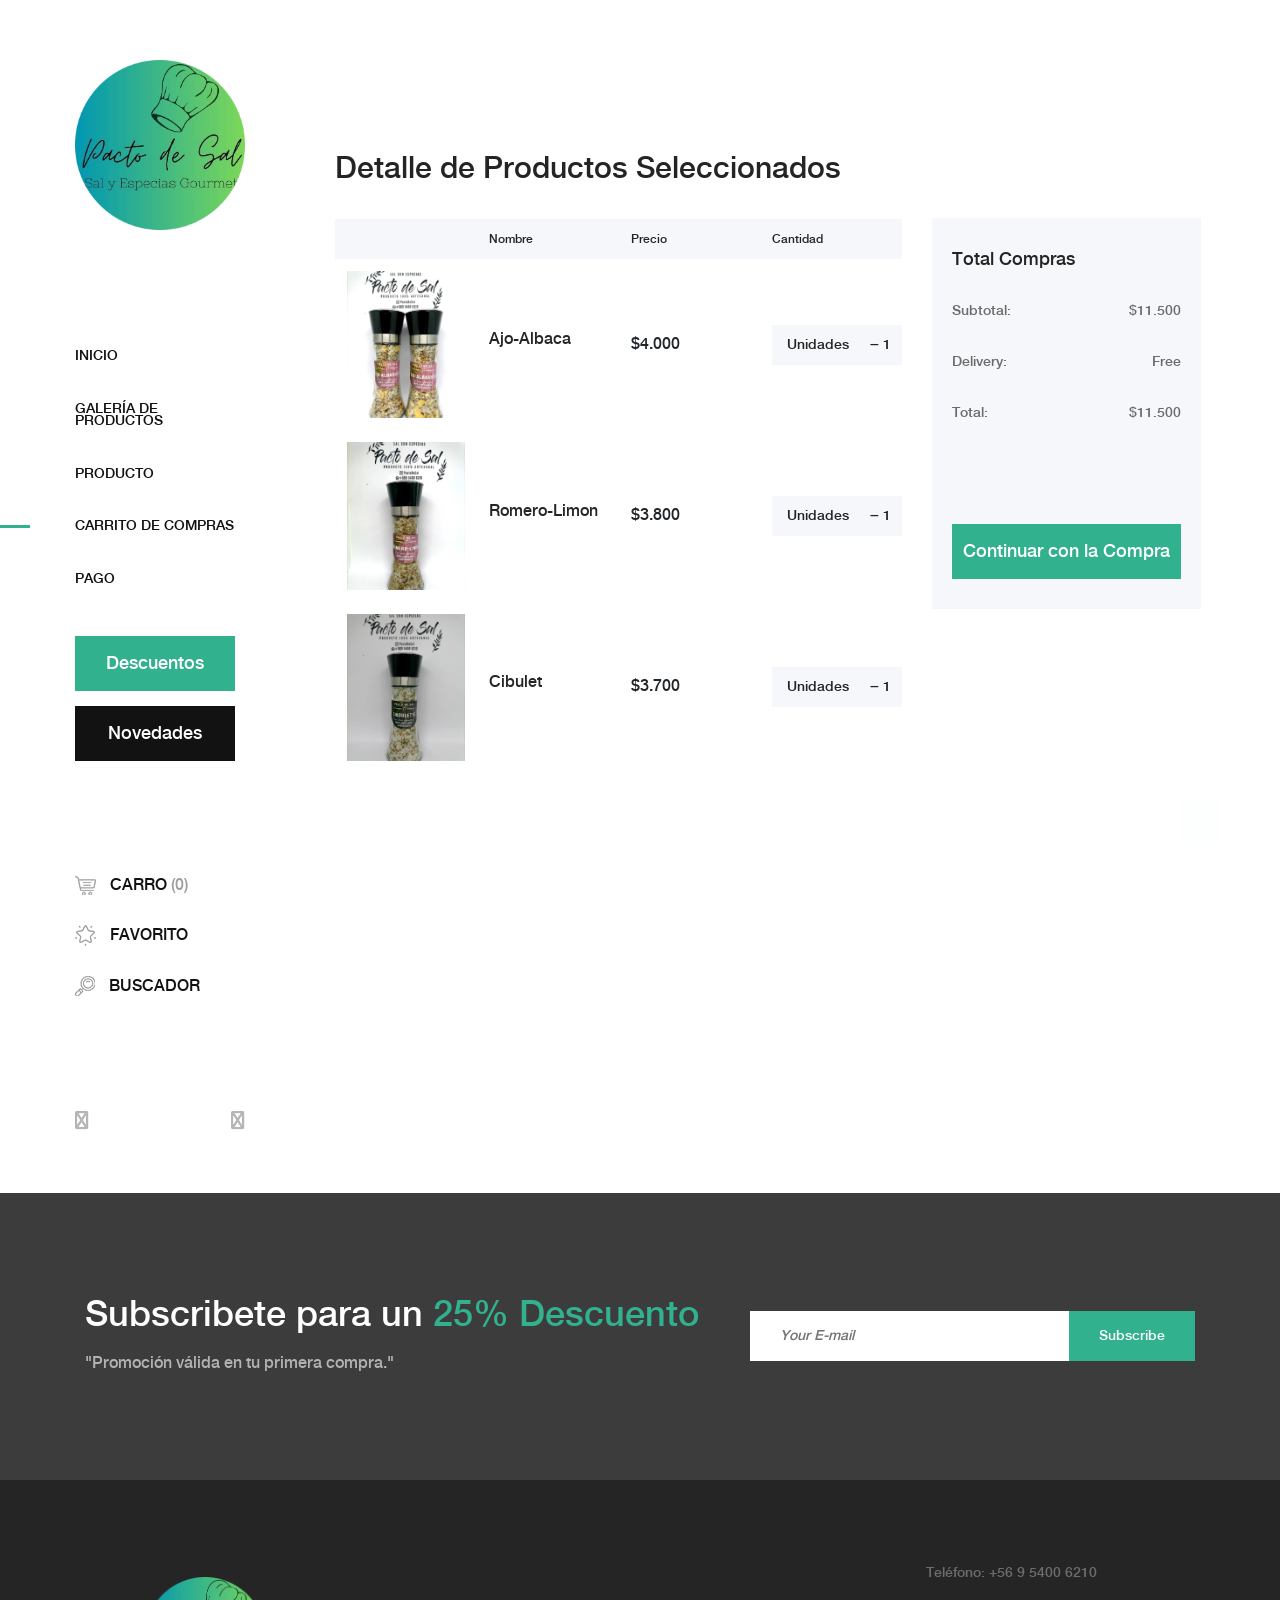
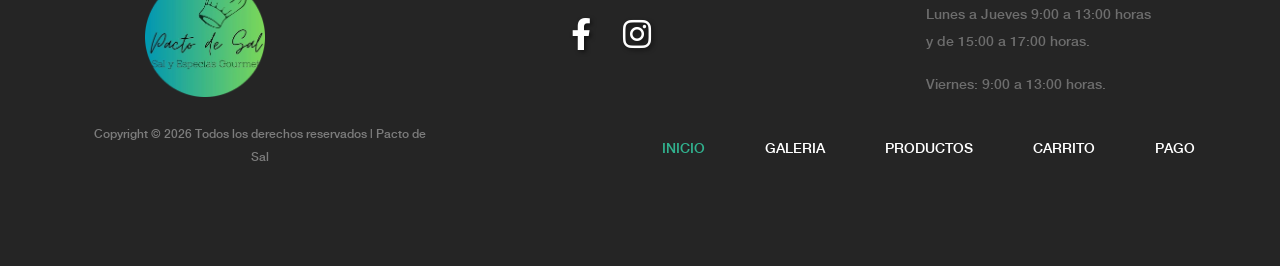
<file: cart.html>
<!DOCTYPE html>
<html lang="en">

<head>
    <meta charset="UTF-8">
    <meta name="description" content="">
    <meta http-equiv="X-UA-Compatible" content="IE=edge">
    <meta name="viewport" content="width=device-width, initial-scale=1, shrink-to-fit=no">
    <!-- The above 4 meta tags *must* come first in the head; any other head content must come *after* these tags -->

    <!-- Title  -->
    <title>Amado - Furniture Ecommerce Template | Cart</title>

    <!-- Favicon  -->
    <link rel="icon" href="img/core-img/icono.png">

    <!-- Core Style CSS -->
    <link rel="stylesheet" href="css/core-style.css">
    <link rel="stylesheet" href="style.css">
    <link rel="stylesheet" href="https://cdnjs.cloudflare.com/ajax/libs/font-awesome/6.0.0-beta3/css/all.min.css">

</head>

<body>
    <!-- Search Wrapper Area Start -->
    <div class="search-wrapper section-padding-100">
        <div class="search-close">
            <i class="fa fa-close" aria-hidden="true"></i>
        </div>
        <div class="container">
            <div class="row">
                <div class="col-12">
                    <div class="search-content">
                        <form action="#" method="get">
                            <input type="search" name="search" id="search" placeholder="Type your keyword...">
                            <button type="submit"><img src="img/core-img/search.png" alt=""></button>
                        </form>
                    </div>
                </div>
            </div>
        </div>
    </div>
    <!-- Search Wrapper Area End -->

    <!-- ##### Main Content Wrapper Start ##### -->
    <div class="main-content-wrapper d-flex clearfix">

        <!-- Mobile Nav (max width 767px)-->
        <div class="mobile-nav">
            <!-- Navbar Brand -->
            <div class="amado-navbar-brand">
                <a href="index.html"><img src="img/core-img/logo.png" alt=""></a>
            </div>
            <!-- Navbar Toggler -->
            <div class="amado-navbar-toggler">
                <span></span><span></span><span></span>
            </div>
        </div>

        <!-- Header Area Start -->
        <header class="header-area clearfix">
            <!-- Close Icon -->
            <div class="nav-close">
                <i class="fa fa-close" aria-hidden="true"></i>
            </div>
            <!-- Logo -->
            <div class="logo">
                <a href="index.html"><img src="img/core-img/logo.png" alt=""></a>
            </div>
            <!-- Amado Nav -->
            <nav class="amado-nav">
                <ul>
                    <li><a href="index.html">Inicio</a></li>
                    <li><a href="shop.html">Galería de Productos</a></li>
                    <li><a href="product-details.html">Producto</a></li>
                    <li class="active"><a href="cart.html">Carrito de Compras</a></li>
                    <li><a href="checkout.html">Pago</a></li>
                </ul>
            </nav>
            <!-- Button Group -->
            <div class="amado-btn-group mt-30 mb-100">
                <a href="#" class="btn amado-btn mb-15">Descuentos</a>
                <a href="index.html" class="btn amado-btn active">Novedades</a>
            </div>
            <!-- Cart Menu -->
            <div class="cart-fav-search mb-100">
                <a href="cart.html" class="cart-nav"><img src="img/core-img/cart.png" alt=""> Carro <span>(0)</span></a>
                <a href="#" class="fav-nav"><img src="img/core-img/favorites.png" alt=""> Favorito</a>
                <a href="#" class="search-nav"><img src="img/core-img/search.png" alt=""> Buscador</a>
            </div>
            <!-- Social Button -->
            <div class="social-info d-flex justify-content-between">
                <a href="https://www.instagram.com/pactodesal/" target="_blank"><i class="fa fa-instagram" aria-hidden="true"></i></a>
                <a href="https://www.facebook.com/profile.php?id=100090937131231" target="_blank"><i class="fa fa-facebook" aria-hidden="true"></i></a>
            </div>
        </header>
        <!-- Header Area End -->

        <div class="cart-table-area section-padding-100">
            <div class="container-fluid">
                <div class="row">
                    <div class="col-12 col-lg-8">
                        <div class="cart-title mt-50">
                            <h2>Detalle de Productos Seleccionados</h2>
                        </div>

                        <div class="cart-table clearfix">
                            <table class="table table-responsive">
                                <thead>
                                    <tr>
                                        <th></th>
                                        <th>Nombre</th>
                                        <th>Precio</th>
                                        <th>Cantidad</th>
                                    </tr>
                                </thead>
                                <tbody>
                                    <tr>
                                        <td class="cart_product_img">
                                            <a href="#"><img src="img/bg-img/Ajo-Albahaca.jpeg" alt="Product"></a>
                                        </td>
                                        <td class="cart_product_desc">
                                            <h5>Ajo-Albaca</h5>
                                        </td>
                                        <td class="price">
                                            <span>$4.000</span>
                                        </td>
                                        <td class="qty">
                                            <div class="qty-btn d-flex">
                                                <p>Unidades</p>
                                                <div class="quantity">
                                                    <span class="qty-minus" onclick="var effect = document.getElementById('qty'); var qty = effect.value; if( !isNaN( qty ) &amp;&amp; qty &gt; 1 ) effect.value--;return false;"><i class="fa fa-minus" aria-hidden="true"></i></span>
                                                    <input type="number" class="qty-text" id="qty" step="1" min="1" max="300" name="quantity" value="1">
                                                    <span class="qty-plus" onclick="var effect = document.getElementById('qty'); var qty = effect.value; if( !isNaN( qty )) effect.value++;return false;"><i class="fa fa-plus" aria-hidden="true"></i></span>
                                                </div>
                                            </div>
                                        </td>
                                    </tr>
                                    <tr>
                                        <td class="cart_product_img">
                                            <a href="#"><img src="img/bg-img/Romero-Limon.png" alt="Product"></a>
                                        </td>
                                        <td class="cart_product_desc">
                                            <h5>Romero-Limon</h5>
                                        </td>
                                        <td class="price">
                                            <span>$3.800</span>
                                        </td>
                                        <td class="qty">
                                            <div class="qty-btn d-flex">
                                                <p>Unidades</p>
                                                <div class="quantity">
                                                    <span class="qty-minus" onclick="var effect = document.getElementById('qty2'); var qty = effect.value; if( !isNaN( qty ) &amp;&amp; qty &gt; 1 ) effect.value--;return false;"><i class="fa fa-minus" aria-hidden="true"></i></span>
                                                    <input type="number" class="qty-text" id="qty2" step="1" min="1" max="300" name="quantity" value="1">
                                                    <span class="qty-plus" onclick="var effect = document.getElementById('qty2'); var qty = effect.value; if( !isNaN( qty )) effect.value++;return false;"><i class="fa fa-plus" aria-hidden="true"></i></span>
                                                </div>
                                            </div>
                                        </td>
                                    </tr>
                                    <tr>
                                        <td class="cart_product_img">
                                            <a href="#"><img src="img/bg-img/Cibulet.jpeg" alt="Product"></a>
                                        </td>
                                        <td class="cart_product_desc">
                                            <h5>Cibulet</h5>
                                        </td>
                                        <td class="price">
                                            <span>$3.700</span>
                                        </td>
                                        <td class="qty">
                                            <div class="qty-btn d-flex">
                                                <p>Unidades</p>
                                                <div class="quantity">
                                                    <span class="qty-minus" onclick="var effect = document.getElementById('qty3'); var qty = effect.value; if( !isNaN( qty ) &amp;&amp; qty &gt; 1 ) effect.value--;return false;"><i class="fa fa-minus" aria-hidden="true"></i></span>
                                                    <input type="number" class="qty-text" id="qty3" step="1" min="1" max="300" name="quantity" value="1">
                                                    <span class="qty-plus" onclick="var effect = document.getElementById('qty3'); var qty = effect.value; if( !isNaN( qty )) effect.value++;return false;"><i class="fa fa-plus" aria-hidden="true"></i></span>
                                                </div>
                                            </div>
                                        </td>
                                    </tr>
                                </tbody>
                            </table>
                        </div>
                    </div>
                    <div class="col-12 col-lg-4">
                        <div class="cart-summary">
                            <h5>Total Compras</h5>
                            <ul class="summary-table">
                                <li><span>subtotal:</span> <span>$11.500</span></li>
                                <li><span>delivery:</span> <span>Free</span></li>
                                <li><span>total:</span> <span>$11.500</span></li>
                            </ul>
                            <div class="cart-btn mt-100">
                                <a href="checkout.html" class="btn amado-btn w-100">Continuar con la Compra</a>
                            </div>
                        </div>
                    </div>
                </div>
            </div>
        </div>
    </div>
    <!-- ##### Main Content Wrapper End ##### -->

    <!-- ##### Newsletter Area Start ##### -->
    <section class="newsletter-area section-padding-100-0">
        <div class="container">
            <div class="row align-items-center">
                <!-- Newsletter Text -->
                <div class="col-12 col-lg-6 col-xl-7">
                    <div class="newsletter-text mb-100">
                        <h2>Subscribete para un <span>25% Descuento</span></h2>
                        <p>"Promoción válida en tu primera compra."</p>
                    </div>
                </div>
                <!-- Newsletter Form -->
                <div class="col-12 col-lg-6 col-xl-5">
                    <div class="newsletter-form mb-100">
                        <form action="#" method="post">
                            <input type="email" name="email" class="nl-email" placeholder="Your E-mail">
                            <input type="submit" value="Subscribe">
                        </form>
                    </div>
                </div>
            </div>
        </div>
    </section>
    <!-- ##### Newsletter Area End ##### -->

    <!-- ##### Footer Area Start ##### -->
    <footer class="footer_area clearfix">

        <!-- Logo Icons Contacts -->
        <div class="logoicncontacts">
            <div class="footer1">
                <a class="navbar-brand" href="index.html"><img src="./img/core-img/logo.png" width="120" alt=""></a>
            </div>
            <div class="footer2">
                <a href="https://www.facebook.com/profile.php?id=100090937131231" class="imginst" target="_blank">
                    <i class="fab fa-facebook-f"></i>
                </a>
                <a href="https://www.instagram.com/pactodesal/" target="_blank">
                    <i class="fab fa-instagram"></i>
                </a>
            </div>
            <div class="footer3">
                <p>Teléfono: +56 9 5400 6210</p>
                <p>Lunes a Jueves 9:00 a 13:00 horas <br>y de 15:00 a 17:00 horas.</p>
                <p>Viernes: 9:00 a 13:00 horas.</p>
            
            </div>
        </div>
        <div class="container">
            <div class="row align-items-center">
                <!-- Single Widget Area -->
                <div class="col-12 col-lg-4">
                    <div class="single_widget_area">
                        <!-- Copyright -->
                        <p class="copywrite">
                            <!-- Link back to Colorlib can't be removed. Template is licensed under CC BY 3.0. -->
                            Copyright &copy;
                            <script>document.write(new Date().getFullYear());</script> Todos los derechos reservados |
                            Pacto de Sal
                            <!-- Link back to Colorlib can't be removed. Template is licensed under CC BY 3.0. -->
                        </p>
                    </div>
                </div>
                <!-- Single Widget Area -->
                <div class="col-12 col-lg-8">
                    <div class="single_widget_area">
                        <!-- Footer Menu -->
                        <div class="footer_menu">
                            <nav class="navbar navbar-expand-lg justify-content-end">
                                <button class="navbar-toggler" type="button" data-toggle="collapse"
                                    data-target="#footerNavContent" aria-controls="footerNavContent"
                                    aria-expanded="false" aria-label="Toggle navigation"><i
                                        class="fa fa-bars"></i></button>
                                <div class="collapse navbar-collapse" id="footerNavContent">
                                    <ul class="navbar-nav ml-auto">
                                        <li class="nav-item active">
                                            <a class="nav-link" href="index.html">Inicio</a>
                                        </li>
                                        <li class="nav-item">
                                            <a class="nav-link" href="shop.html">Galeria</a>
                                        </li>
                                        <li class="nav-item">
                                            <a class="nav-link" href="product-details.html">Productos</a>
                                        </li>
                                        <li class="nav-item">
                                            <a class="nav-link" href="cart.html">Carrito</a>
                                        </li>
                                        <li class="nav-item">
                                            <a class="nav-link" href="checkout.html">Pago</a>
                                        </li>
                                    </ul>
                                </div>
                            </nav>
                        </div>
                    </div>
                </div>
            </div>
        </div>
    </footer>
    <!-- ##### Footer Area End ##### -->

    <!-- ##### jQuery (Necessary for All JavaScript Plugins) ##### -->
    <script src="js/jquery/jquery-2.2.4.min.js"></script>
    <!-- Popper js -->
    <script src="js/popper.min.js"></script>
    <!-- Bootstrap js -->
    <script src="js/bootstrap.min.js"></script>
    <!-- Plugins js -->
    <script src="js/plugins.js"></script>
    <!-- Active js -->
    <script src="js/active.js"></script>

</body>

</html>
</file>
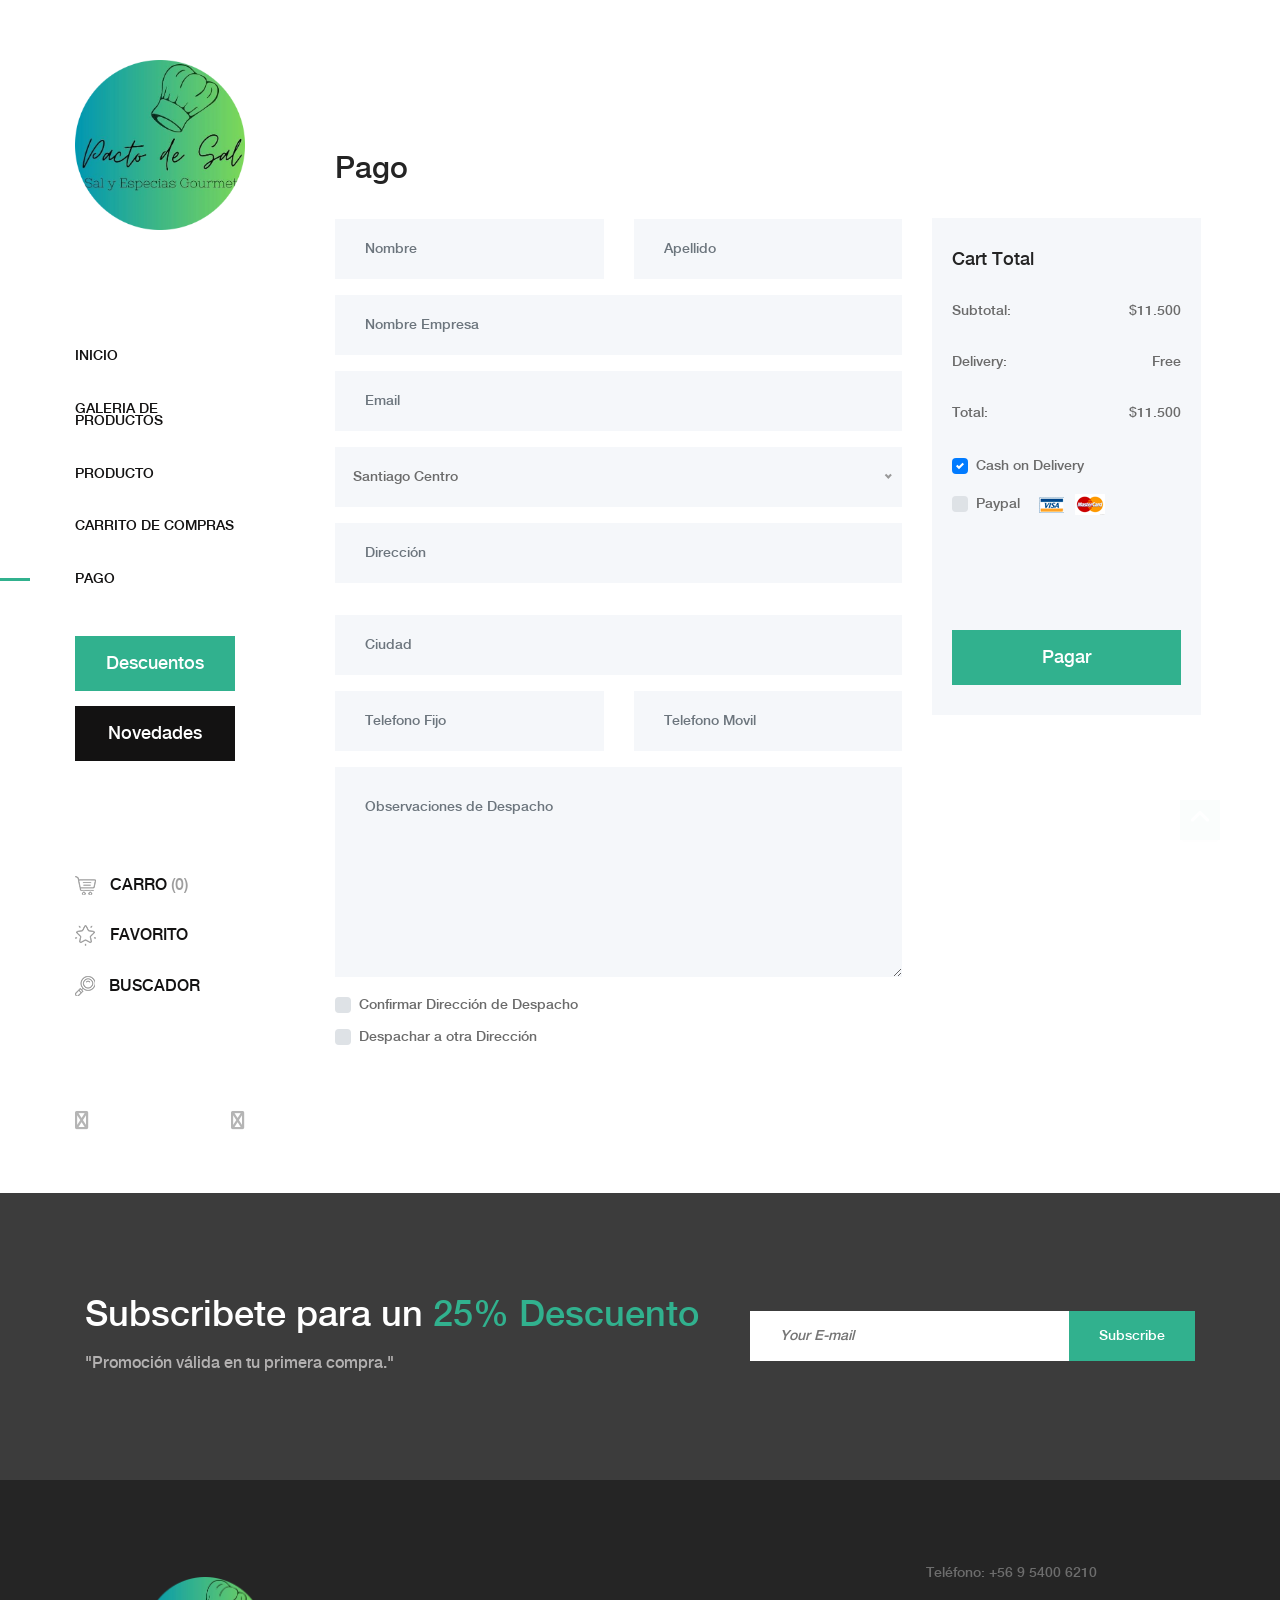
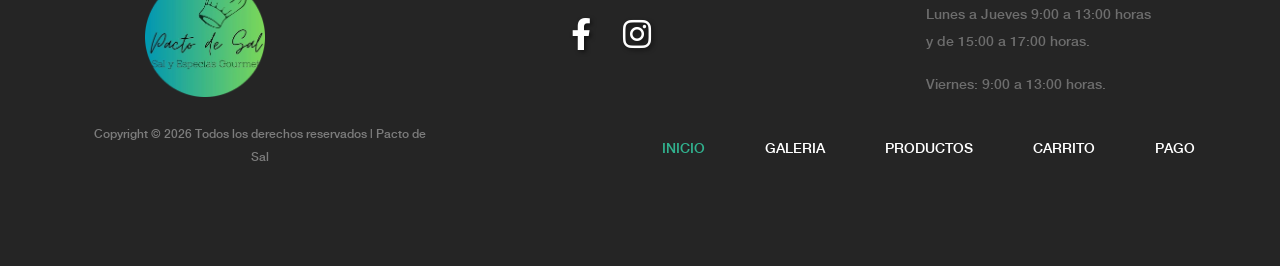
<file: checkout.html>
<!DOCTYPE html>
<html lang="en">

<head>
    <meta charset="UTF-8">
    <meta name="description" content="">
    <meta http-equiv="X-UA-Compatible" content="IE=edge">
    <meta name="viewport" content="width=device-width, initial-scale=1, shrink-to-fit=no">
    <!-- The above 4 meta tags *must* come first in the head; any other head content must come *after* these tags -->

    <!-- Title  -->
    <title>Amado - Furniture Ecommerce Template | Checkout</title>

    <!-- Favicon  -->
    <link rel="icon" href="img/core-img/icono.png">

    <!-- Core Style CSS -->
    <link rel="stylesheet" href="css/core-style.css">
    <link rel="stylesheet" href="style.css">
    <link rel="stylesheet" href="https://cdnjs.cloudflare.com/ajax/libs/font-awesome/6.0.0-beta3/css/all.min.css">

</head>

<body>
    <!-- Search Wrapper Area Start -->
    <div class="search-wrapper section-padding-100">
        <div class="search-close">
            <i class="fa fa-close" aria-hidden="true"></i>
        </div>
        <div class="container">
            <div class="row">
                <div class="col-12">
                    <div class="search-content">
                        <form action="#" method="get">
                            <input type="search" name="search" id="search" placeholder="Type your keyword...">
                            <button type="submit"><img src="img/core-img/search.png" alt=""></button>
                        </form>
                    </div>
                </div>
            </div>
        </div>
    </div>
    <!-- Search Wrapper Area End -->

    <!-- ##### Main Content Wrapper Start ##### -->
    <div class="main-content-wrapper d-flex clearfix">

        <!-- Mobile Nav (max width 767px)-->
        <div class="mobile-nav">
            <!-- Navbar Brand -->
            <div class="amado-navbar-brand">
                <a href="index.html"><img src="img/core-img/logo.png" alt=""></a>
            </div>
            <!-- Navbar Toggler -->
            <div class="amado-navbar-toggler">
                <span></span><span></span><span></span>
            </div>
        </div>

        <!-- Header Area Start -->
        <header class="header-area clearfix">
            <!-- Close Icon -->
            <div class="nav-close">
                <i class="fa fa-close" aria-hidden="true"></i>
            </div>
            <!-- Logo -->
            <div class="logo">
                <a href="index.html"><img src="img/core-img/logo.png" alt=""></a>
            </div>
            <!-- Amado Nav -->
            <nav class="amado-nav">
                <ul>
                    <li><a href="index.html">Inicio</a></li>
                    <li><a href="shop.html">Galeria de Productos</a></li>
                    <li><a href="product-details.html">Producto</a></li>
                    <li><a href="cart.html">Carrito de Compras</a></li>
                    <li class="active"><a href="checkout.html">Pago</a></li>
                </ul>
            </nav>
            <!-- Button Group -->
            <div class="amado-btn-group mt-30 mb-100">
                <a href="#" class="btn amado-btn mb-15">Descuentos</a>
                <a href="index.html" class="btn amado-btn active">Novedades</a>
            </div>
            <!-- Cart Menu -->
            <div class="cart-fav-search mb-100">
                <a href="cart.html" class="cart-nav"><img src="img/core-img/cart.png" alt=""> Carro <span>(0)</span></a>
                <a href="#" class="fav-nav"><img src="img/core-img/favorites.png" alt=""> Favorito</a>
                <a href="#" class="search-nav"><img src="img/core-img/search.png" alt=""> Buscador</a>
            </div>
            <!-- Social Button -->
            <div class="social-info d-flex justify-content-between">
                <a href="https://www.instagram.com/pactodesal/" target="_blank"><i class="fa fa-instagram" aria-hidden="true"></i></a>
                <a href="https://www.facebook.com/profile.php?id=100090937131231" target="_blank"><i class="fa fa-facebook" aria-hidden="true"></i></a>
            </div>
        </header>
        <!-- Header Area End -->

        <div class="cart-table-area section-padding-100">
            <div class="container-fluid">
                <div class="row">
                    <div class="col-12 col-lg-8">
                        <div class="checkout_details_area mt-50 clearfix">

                            <div class="cart-title">
                                <h2>Pago</h2>
                            </div>

                            <form action="#" method="post">
                                <div class="row">
                                    <div class="col-md-6 mb-3">
                                        <input type="text" class="form-control" id="first_name" value="" placeholder="Nombre" required>
                                    </div>
                                    <div class="col-md-6 mb-3">
                                        <input type="text" class="form-control" id="last_name" value="" placeholder="Apellido" required>
                                    </div>
                                    <div class="col-12 mb-3">
                                        <input type="text" class="form-control" id="company" placeholder="Nombre Empresa" value="">
                                    </div>
                                    <div class="col-12 mb-3">
                                        <input type="email" class="form-control" id="email" placeholder="Email" value="">
                                    </div>
                                    <div class="col-12 mb-3">
                                        <select class="w-100" id="Comuna">
                                        <option value="usa">Santiago Centro</option>
                                        <option value="uk">Las Condes</option>
                                        <option value="ger">Puente Alto</option>
                                        <option value="fra">La Florida</option>
                                        <option value="ind">San Joaquin</option>
                                        <option value="aus">Providencia</option>
                                        <option value="bra">Pirque</option>
                                        <option value="cana">Macul</option>
                                    </select>
                                    </div>
                                    <div class="col-12 mb-3">
                                        <input type="text" class="form-control mb-3" id="street_address" placeholder="Dirección" value="">
                                    </div>
                                    <div class="col-12 mb-3">
                                        <input type="text" class="form-control" id="city" placeholder="Ciudad" value="">
                                    </div>
                                    <div class="col-md-6 mb-3">
                                        <input type="text" class="form-control" id="zipCode" placeholder="Telefono Fijo" value="">
                                    </div>
                                    <div class="col-md-6 mb-3">
                                        <input type="number" class="form-control" id="phone_number" min="0" placeholder="Telefono Movil" value="">
                                    </div>
                                    <div class="col-12 mb-3">
                                        <textarea name="comment" class="form-control w-100" id="comment" cols="30" rows="10" placeholder="Observaciones de Despacho"></textarea>
                                    </div>

                                    <div class="col-12">
                                        <div class="custom-control custom-checkbox d-block mb-2">
                                            <input type="checkbox" class="custom-control-input" id="customCheck2">
                                            <label class="custom-control-label" for="customCheck2">Confirmar Dirección de Despacho</label>
                                        </div>
                                        <div class="custom-control custom-checkbox d-block">
                                            <input type="checkbox" class="custom-control-input" id="customCheck3">
                                            <label class="custom-control-label" for="customCheck3">Despachar a otra Dirección</label>
                                        </div>
                                    </div>
                                </div>
                            </form>
                        </div>
                    </div>
                    <div class="col-12 col-lg-4">
                        <div class="cart-summary">
                            <h5>Cart Total</h5>
                            <ul class="summary-table">
                                <li><span>subtotal:</span> <span>$11.500</span></li>
                                <li><span>delivery:</span> <span>Free</span></li>
                                <li><span>total:</span> <span>$11.500</span></li>
                            </ul>

                            <div class="payment-method">
                                <!-- Cash on delivery -->
                                <div class="custom-control custom-checkbox mr-sm-2">
                                    <input type="checkbox" class="custom-control-input" id="cod" checked>
                                    <label class="custom-control-label" for="cod">Cash on Delivery</label>
                                </div>
                                <!-- Paypal -->
                                <div class="custom-control custom-checkbox mr-sm-2">
                                    <input type="checkbox" class="custom-control-input" id="paypal">
                                    <label class="custom-control-label" for="paypal">Paypal <img class="ml-15" src="img/core-img/paypal.png" alt=""></label>
                                </div>
                            </div>

                            <div class="cart-btn mt-100">
                                <a href="#" class="btn amado-btn w-100">Pagar</a>
                            </div>
                        </div>
                    </div>
                </div>
            </div>
        </div>
    </div>
    <!-- ##### Main Content Wrapper End ##### -->

    <!-- ##### Newsletter Area Start ##### -->
    <section class="newsletter-area section-padding-100-0">
        <div class="container">
            <div class="row align-items-center">
                <!-- Newsletter Text -->
                <div class="col-12 col-lg-6 col-xl-7">
                    <div class="newsletter-text mb-100">
                        <h2>Subscribete para un <span>25% Descuento</span></h2>
                        <p>"Promoción válida en tu primera compra."</p>
                    </div>
                </div>
                <!-- Newsletter Form -->
                <div class="col-12 col-lg-6 col-xl-5">
                    <div class="newsletter-form mb-100">
                        <form action="#" method="post">
                            <input type="email" name="email" class="nl-email" placeholder="Your E-mail">
                            <input type="submit" value="Subscribe">
                        </form>
                    </div>
                </div>
            </div>
        </div>
    </section>
    <!-- ##### Newsletter Area End ##### -->

    <!-- ##### Footer Area Start ##### -->
    <footer class="footer_area clearfix">

        <!-- Logo Icons Contacts -->
        <div class="logoicncontacts">
            <div class="footer1">
                <a class="navbar-brand" href="index.html"><img src="./img/core-img/logo.png" width="120" alt=""></a>
            </div>
            <div class="footer2">
                <a href="https://www.facebook.com/profile.php?id=100090937131231" class="imginst" target="_blank">
                    <i class="fab fa-facebook-f"></i>
                </a>
                <a href="https://www.instagram.com/pactodesal/" target="_blank">
                    <i class="fab fa-instagram"></i>
                </a>
            </div>
            <div class="footer3">
                <p>Teléfono: +56 9 5400 6210</p>
                <p>Lunes a Jueves 9:00 a 13:00 horas <br>y de 15:00 a 17:00 horas.</p>
                <p>Viernes: 9:00 a 13:00 horas.</p>
            
            </div>
        </div>
        <div class="container">
            <div class="row align-items-center">
                <!-- Single Widget Area -->
                <div class="col-12 col-lg-4">
                    <div class="single_widget_area">
                        <!-- Copyright -->
                        <p class="copywrite">
                            <!-- Link back to Colorlib can't be removed. Template is licensed under CC BY 3.0. -->
                            Copyright &copy;
                            <script>document.write(new Date().getFullYear());</script> Todos los derechos reservados |
                            Pacto de Sal
                            <!-- Link back to Colorlib can't be removed. Template is licensed under CC BY 3.0. -->
                        </p>
                    </div>
                </div>
                <!-- Single Widget Area -->
                <div class="col-12 col-lg-8">
                    <div class="single_widget_area">
                        <!-- Footer Menu -->
                        <div class="footer_menu">
                            <nav class="navbar navbar-expand-lg justify-content-end">
                                <button class="navbar-toggler" type="button" data-toggle="collapse"
                                    data-target="#footerNavContent" aria-controls="footerNavContent"
                                    aria-expanded="false" aria-label="Toggle navigation"><i
                                        class="fa fa-bars"></i></button>
                                <div class="collapse navbar-collapse" id="footerNavContent">
                                    <ul class="navbar-nav ml-auto">
                                        <li class="nav-item active">
                                            <a class="nav-link" href="index.html">Inicio</a>
                                        </li>
                                        <li class="nav-item">
                                            <a class="nav-link" href="shop.html">Galeria</a>
                                        </li>
                                        <li class="nav-item">
                                            <a class="nav-link" href="product-details.html">Productos</a>
                                        </li>
                                        <li class="nav-item">
                                            <a class="nav-link" href="cart.html">Carrito</a>
                                        </li>
                                        <li class="nav-item">
                                            <a class="nav-link" href="checkout.html">Pago</a>
                                        </li>
                                    </ul>
                                </div>
                            </nav>
                        </div>
                    </div>
                </div>
            </div>
        </div>
    </footer>
    <!-- ##### Footer Area End ##### -->

    <!-- ##### jQuery (Necessary for All JavaScript Plugins) ##### -->
    <script src="js/jquery/jquery-2.2.4.min.js"></script>
    <!-- Popper js -->
    <script src="js/popper.min.js"></script>
    <!-- Bootstrap js -->
    <script src="js/bootstrap.min.js"></script>
    <!-- Plugins js -->
    <script src="js/plugins.js"></script>
    <!-- Active js -->
    <script src="js/active.js"></script>

</body>

</html>
</file>
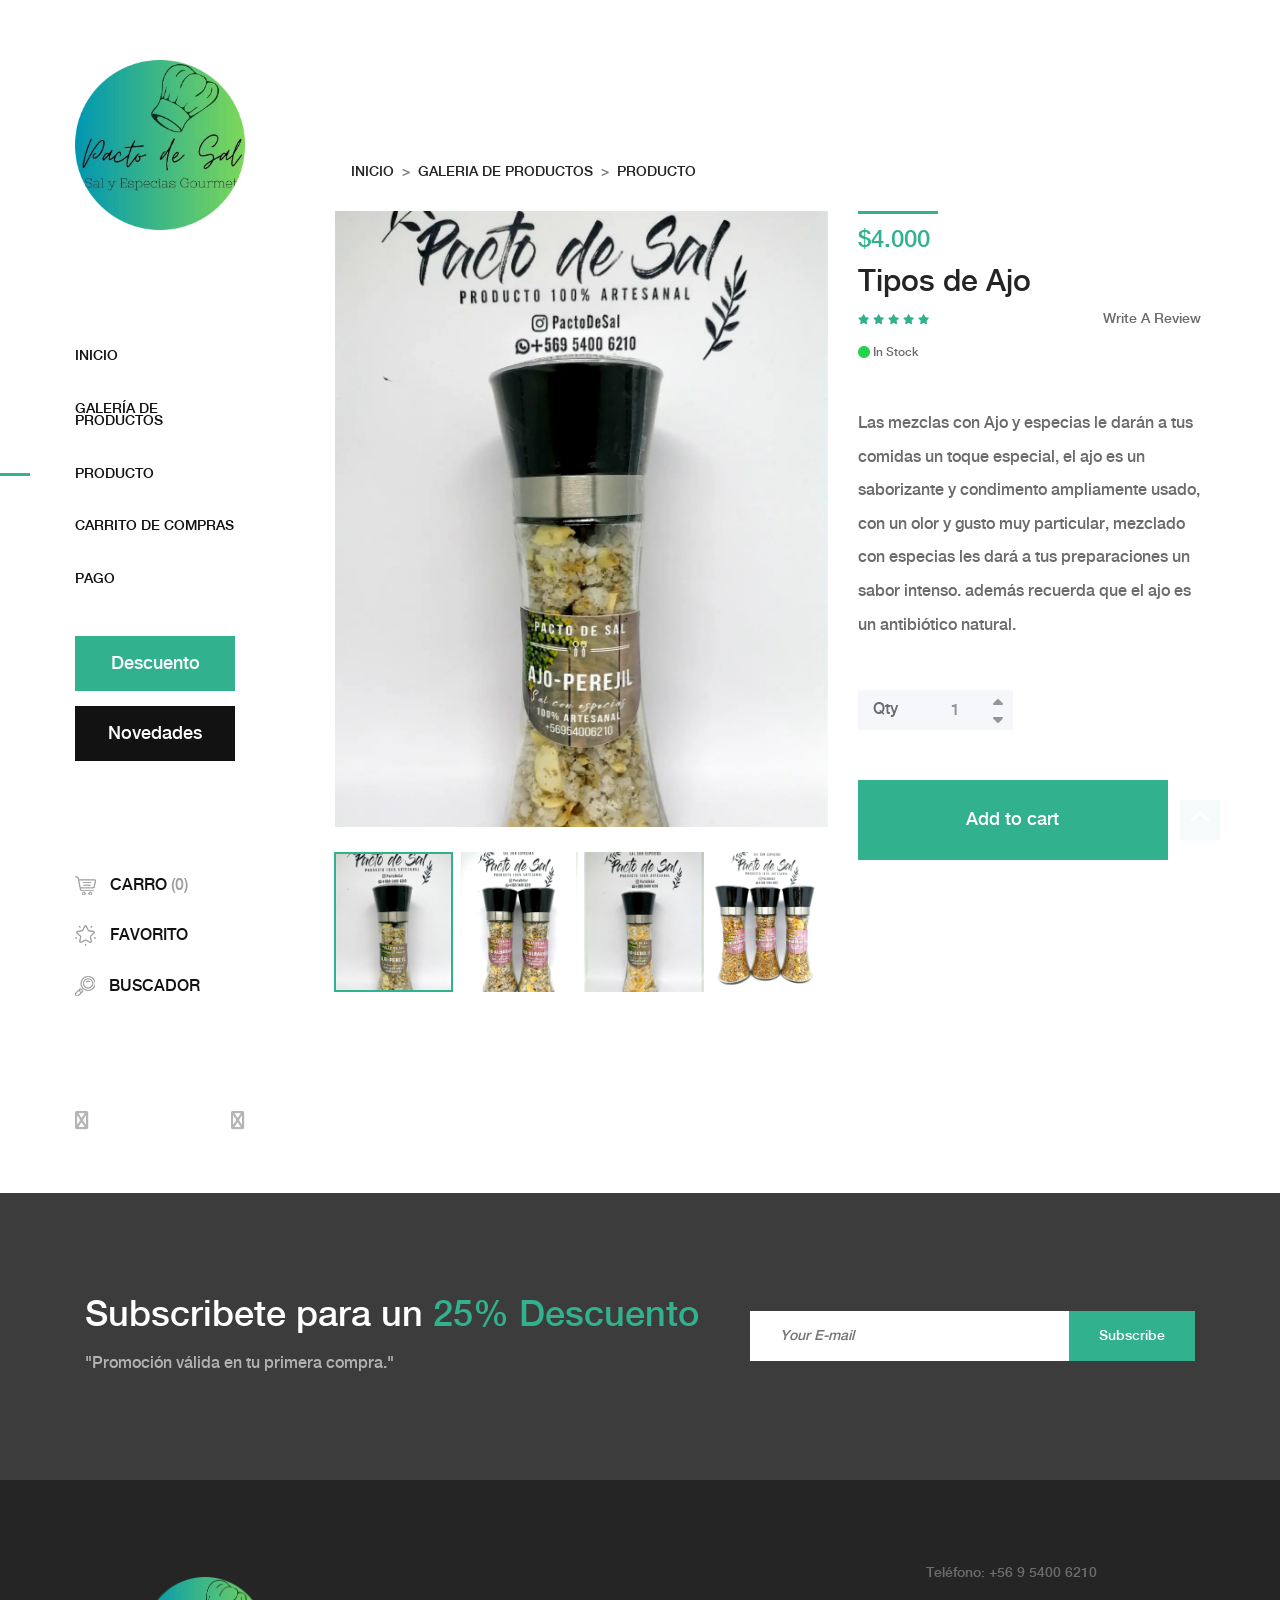
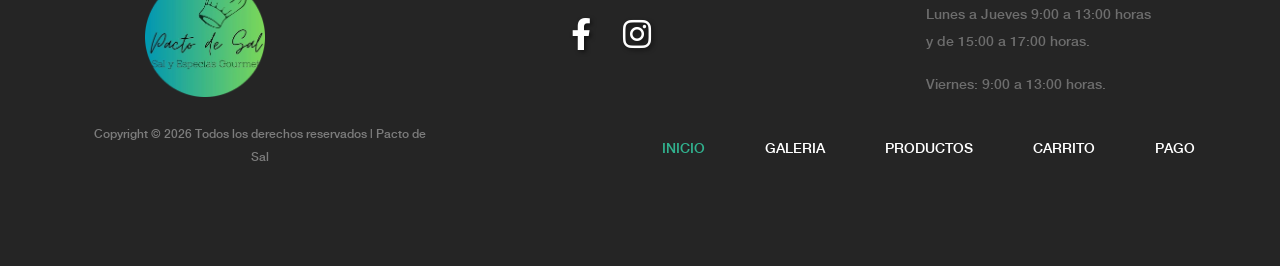
<file: product-details.html>
<!DOCTYPE html>
<html lang="en">

<head>
    <meta charset="UTF-8">
    <meta name="description" content="">
    <meta http-equiv="X-UA-Compatible" content="IE=edge">
    <meta name="viewport" content="width=device-width, initial-scale=1, shrink-to-fit=no">
    <!-- The above 4 meta tags *must* come first in the head; any other head content must come *after* these tags -->

    <!-- Title  -->
    <title>Amado - Furniture Ecommerce Template | Product Details</title>

    <!-- Favicon  -->
    <link rel="icon" href="img/core-img/icono.png">

    <!-- Core Style CSS -->
    <link rel="stylesheet" href="css/core-style.css">
    <link rel="stylesheet" href="style.css">
    <link rel="stylesheet" href="https://cdnjs.cloudflare.com/ajax/libs/font-awesome/6.0.0-beta3/css/all.min.css">

</head>

<body>
    <!-- Search Wrapper Area Start -->
    <div class="search-wrapper section-padding-100">
        <div class="search-close">
            <i class="fa fa-close" aria-hidden="true"></i>
        </div>
        <div class="container">
            <div class="row">
                <div class="col-12">
                    <div class="search-content">
                        <form action="#" method="get">
                            <input type="search" name="search" id="search" placeholder="Type your keyword...">
                            <button type="submit"><img src="img/core-img/search.png" alt=""></button>
                        </form>
                    </div>
                </div>
            </div>
        </div>
    </div>
    <!-- Search Wrapper Area End -->

    <!-- ##### Main Content Wrapper Start ##### -->
    <div class="main-content-wrapper d-flex clearfix">

        <!-- Mobile Nav (max width 767px)-->
        <div class="mobile-nav">
            <!-- Navbar Brand -->
            <div class="amado-navbar-brand">
                <a href="index.html"><img src="img/core-img/logo.png" alt=""></a>
            </div>
            <!-- Navbar Toggler -->
            <div class="amado-navbar-toggler">
                <span></span><span></span><span></span>
            </div>
        </div>

        <!-- Header Area Start -->
        <header class="header-area clearfix">
            <!-- Close Icon -->
            <div class="nav-close">
                <i class="fa fa-close" aria-hidden="true"></i>
            </div>
            <!-- Logo -->
            <div class="logo">
                <a href="index.html"><img src="img/core-img/logo.png" alt=""></a>
            </div>
            <!-- Amado Nav -->
            <nav class="amado-nav">
                <ul>
                    <li><a href="index.html">Inicio</a></li>
                    <li><a href="shop.html">Galería de Productos</a></li>
                    <li class="active"><a href="product-details.html">Producto</a></li>
                    <li><a href="cart.html">Carrito de Compras</a></li>
                    <li><a href="checkout.html">Pago</a></li>
                </ul>
            </nav>
            <!-- Button Group -->
            <div class="amado-btn-group mt-30 mb-100">
                <a href="#" class="btn amado-btn mb-15">Descuento</a>
                <a href="index.html" class="btn amado-btn active">Novedades</a>
            </div>
            <!-- Cart Menu -->
            <div class="cart-fav-search mb-100">
                <a href="cart.html" class="cart-nav"><img src="img/core-img/cart.png" alt=""> Carro <span>(0)</span></a>
                <a href="#" class="fav-nav"><img src="img/core-img/favorites.png" alt=""> Favorito</a>
                <a href="#" class="search-nav"><img src="img/core-img/search.png" alt=""> Buscador</a>
            </div>
            <!-- Social Button -->
            <div class="social-info d-flex justify-content-between">
                <a href="https://www.instagram.com/pactodesal/" target="_blank"><i class="fa fa-instagram" aria-hidden="true"></i></a>
                <a href="https://www.facebook.com/profile.php?id=100090937131231" target="_blank"><i class="fa fa-facebook" aria-hidden="true"></i></a>
            </div>
        </header>
        <!-- Header Area End -->

        <!-- Product Details Area Start -->
        <div class="single-product-area section-padding-100 clearfix">
            <div class="container-fluid">

                <div class="row">
                    <div class="col-12">
                        <nav aria-label="breadcrumb">
                            <ol class="breadcrumb mt-50">
                                <li class="breadcrumb-item"><a href="index.html">Inicio</a></li>
                                <li class="breadcrumb-item"><a href="shop.html">Galeria de Productos</a></li>
                                <li class="breadcrumb-item"><a href="product-details.html">Producto</a></li>
                                
                            </ol>
                        </nav>
                    </div>
                </div>

                <div class="row">
                    <div class="col-12 col-lg-7">
                        <div class="single_product_thumb">
                            <div id="product_details_slider" class="carousel slide" data-ride="carousel">
                                <ol class="carousel-indicators">
                                    <li class="active" data-target="#product_details_slider" data-slide-to="0" style="background-image: url(img/product-img/Ajo-Perejil.jpeg);">
                                    </li>
                                    <li data-target="#product_details_slider" data-slide-to="1" style="background-image: url(img/product-img/Ajo-Albahaca.jpeg);">
                                    </li>
                                    <li data-target="#product_details_slider" data-slide-to="2" style="background-image: url(img/product-img/Ajo-Cebolla.jpeg);">
                                    </li>
                                    <li data-target="#product_details_slider" data-slide-to="3" style="background-image: url(img/product-img/Ajo-Merken-Oregano.jpeg);">
                                    </li>
                                </ol>
                                <div class="carousel-inner">
                                    <div class="carousel-item active">
                                        <a class="gallery_img" href="img/product-img/Ajo-Perejil.jpeg">
                                            <img class="d-block w-100" src="img/product-img/Ajo-Perejil.jpeg" alt="First slide">
                                        </a>
                                    </div>
                                    <div class="carousel-item">
                                        <a class="gallery_img" href="img/product-img/Ajo-Albahaca.jpeg">
                                            <img class="d-block w-100" src="img/product-img/Ajo-Albahaca.jpeg" alt="Second slide">
                                        </a>
                                    </div>
                                    <div class="carousel-item">
                                        <a class="gallery_img" href="img/product-img/Ajo-Cebolla.jpeg">
                                            <img class="d-block w-100" src="img/product-img/Ajo-Cebolla.jpeg" alt="Third slide">
                                        </a>
                                    </div>
                                    <div class="carousel-item">
                                        <a class="gallery_img" href="img/product-img/Ajo-Merken-Oregano.jpeg">
                                            <img class="d-block w-100" src="img/product-img/Ajo-Merken-Oregano.jpeg" alt="Fourth slide">
                                        </a>
                                    </div>
                                </div>
                            </div>
                        </div>
                    </div>
                    <div class="col-12 col-lg-5">
                        <div class="single_product_desc">
                            <!-- Product Meta Data -->
                            <div class="product-meta-data">
                                <div class="line"></div>
                                <p class="product-price">$4.000</p>
                                <a href="product-details.html">
                                    <h6>Tipos de Ajo</h6>
                                </a>
                                <!-- Ratings & Review -->
                                <div class="ratings-review mb-15 d-flex align-items-center justify-content-between">
                                    <div class="ratings">
                                        <i class="fa fa-star" aria-hidden="true"></i>
                                        <i class="fa fa-star" aria-hidden="true"></i>
                                        <i class="fa fa-star" aria-hidden="true"></i>
                                        <i class="fa fa-star" aria-hidden="true"></i>
                                        <i class="fa fa-star" aria-hidden="true"></i>
                                    </div>
                                    <div class="review">
                                        <a href="#">Write A Review</a>
                                    </div>
                                </div>
                                <!-- Avaiable -->
                                <p class="avaibility"><i class="fa fa-circle"></i> In Stock</p>
                            </div>

                            <div class="short_overview my-5">
                                <p>Las mezclas con Ajo y especias le darán a tus comidas un toque especial, el ajo es un saborizante y condimento ampliamente usado, con un olor y gusto muy particular, mezclado con especias les dará a tus preparaciones un sabor intenso.
                                    además recuerda que el ajo es un antibiótico natural.</p>
                            </div>

                            <!-- Add to Cart Form -->
                            <form class="cart clearfix" method="post">
                                <div class="cart-btn d-flex mb-50">
                                    <p>Qty</p>
                                    <div class="quantity">
                                        <span class="qty-minus" onclick="var effect = document.getElementById('qty'); var qty = effect.value; if( !isNaN( qty ) &amp;&amp; qty &gt; 1 ) effect.value--;return false;"><i class="fa fa-caret-down" aria-hidden="true"></i></span>
                                        <input type="number" class="qty-text" id="qty" step="1" min="1" max="300" name="quantity" value="1">
                                        <span class="qty-plus" onclick="var effect = document.getElementById('qty'); var qty = effect.value; if( !isNaN( qty )) effect.value++;return false;"><i class="fa fa-caret-up" aria-hidden="true"></i></span>
                                    </div>
                                </div>
                                <button type="submit" name="addtocart" value="5" class="btn amado-btn">Add to cart</button>
                            </form>

                        </div>
                    </div>
                </div>
            </div>
        </div>
        <!-- Product Details Area End -->
    </div>
    <!-- ##### Main Content Wrapper End ##### -->

    <!-- ##### Newsletter Area Start ##### -->
    <section class="newsletter-area section-padding-100-0">
        <div class="container">
            <div class="row align-items-center">
                <!-- Newsletter Text -->
                <div class="col-12 col-lg-6 col-xl-7">
                    <div class="newsletter-text mb-100">
                        <h2>Subscribete para un <span>25% Descuento</span></h2>
                        <p>"Promoción válida en tu primera compra."</p>
                    </div>
                </div>
                <!-- Newsletter Form -->
                <div class="col-12 col-lg-6 col-xl-5">
                    <div class="newsletter-form mb-100">
                        <form action="#" method="post">
                            <input type="email" name="email" class="nl-email" placeholder="Your E-mail">
                            <input type="submit" value="Subscribe">
                        </form>
                    </div>
                </div>
            </div>
        </div>
    </section>
    <!-- ##### Newsletter Area End ##### -->

    <!-- ##### Footer Area Start ##### -->
    <footer class="footer_area clearfix">

        <!-- Logo Icons Contacts -->
        <div class="logoicncontacts">
            <div class="footer1">
                <a class="navbar-brand" href="index.html"><img src="./img/core-img/logo.png" width="120" alt=""></a>
            </div>
            <div class="footer2">
                <a href="https://www.facebook.com/profile.php?id=100090937131231" class="imginst" target="_blank">
                    <i class="fab fa-facebook-f"></i>
                </a>
                <a href="https://www.instagram.com/pactodesal/" target="_blank">
                    <i class="fab fa-instagram"></i>
                </a>
            </div>
            <div class="footer3">
                <p>Teléfono: +56 9 5400 6210</p>
                <p>Lunes a Jueves 9:00 a 13:00 horas <br>y de 15:00 a 17:00 horas.</p>
                <p>Viernes: 9:00 a 13:00 horas.</p>
            
            </div>
        </div>
        <div class="container">
            <div class="row align-items-center">
                <!-- Single Widget Area -->
                <div class="col-12 col-lg-4">
                    <div class="single_widget_area">
                        <!-- Copyright -->
                        <p class="copywrite">
                            <!-- Link back to Colorlib can't be removed. Template is licensed under CC BY 3.0. -->
                            Copyright &copy;
                            <script>document.write(new Date().getFullYear());</script> Todos los derechos reservados |
                            Pacto de Sal
                            <!-- Link back to Colorlib can't be removed. Template is licensed under CC BY 3.0. -->
                        </p>
                    </div>
                </div>
                <!-- Single Widget Area -->
                <div class="col-12 col-lg-8">
                    <div class="single_widget_area">
                        <!-- Footer Menu -->
                        <div class="footer_menu">
                            <nav class="navbar navbar-expand-lg justify-content-end">
                                <button class="navbar-toggler" type="button" data-toggle="collapse"
                                    data-target="#footerNavContent" aria-controls="footerNavContent"
                                    aria-expanded="false" aria-label="Toggle navigation"><i
                                        class="fa fa-bars"></i></button>
                                <div class="collapse navbar-collapse" id="footerNavContent">
                                    <ul class="navbar-nav ml-auto">
                                        <li class="nav-item active">
                                            <a class="nav-link" href="index.html">Inicio</a>
                                        </li>
                                        <li class="nav-item">
                                            <a class="nav-link" href="shop.html">Galeria</a>
                                        </li>
                                        <li class="nav-item">
                                            <a class="nav-link" href="product-details.html">Productos</a>
                                        </li>
                                        <li class="nav-item">
                                            <a class="nav-link" href="cart.html">Carrito</a>
                                        </li>
                                        <li class="nav-item">
                                            <a class="nav-link" href="checkout.html">Pago</a>
                                        </li>
                                    </ul>
                                </div>
                            </nav>
                        </div>
                    </div>
                </div>
            </div>
        </div>
    </footer>
    <!-- ##### Footer Area End ##### -->

    <!-- ##### jQuery (Necessary for All JavaScript Plugins) ##### -->
    <script src="js/jquery/jquery-2.2.4.min.js"></script>
    <!-- Popper js -->
    <script src="js/popper.min.js"></script>
    <!-- Bootstrap js -->
    <script src="js/bootstrap.min.js"></script>
    <!-- Plugins js -->
    <script src="js/plugins.js"></script>
    <!-- Active js -->
    <script src="js/active.js"></script>

</body>

</html>
</file>
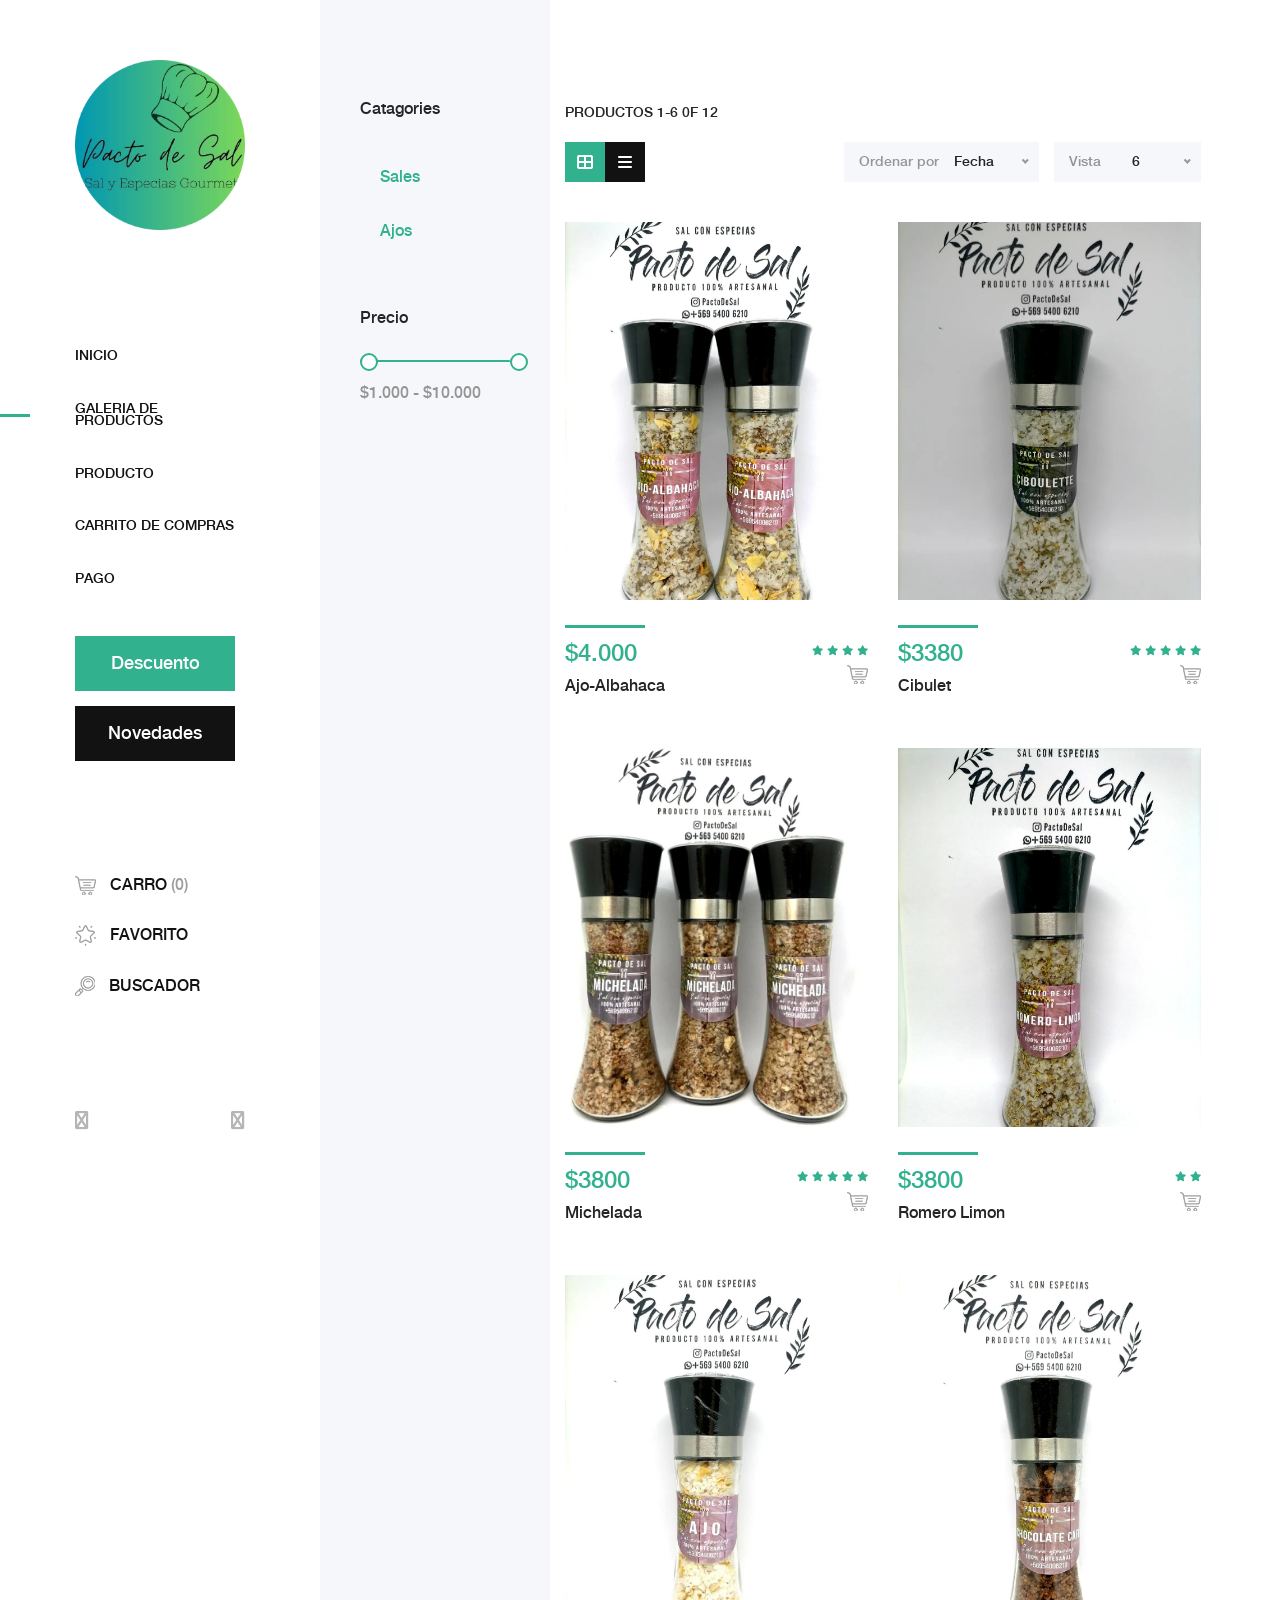
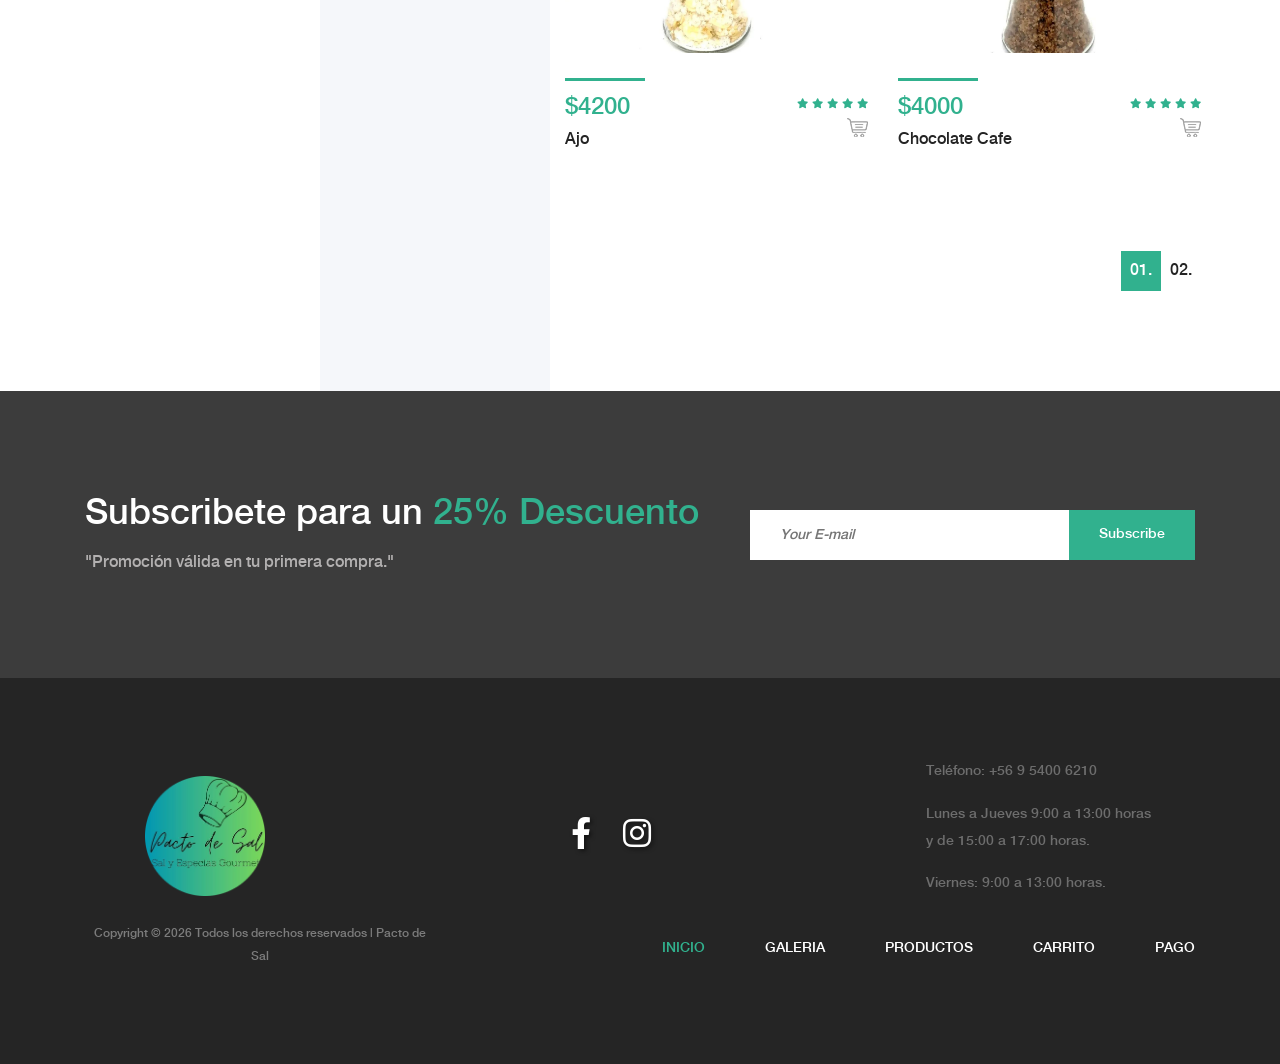
<file: shop.html>
<!DOCTYPE html>
<html lang="en">

<head>
    <meta charset="UTF-8">
    <meta name="description" content="">
    <meta http-equiv="X-UA-Compatible" content="IE=edge">
    <meta name="viewport" content="width=device-width, initial-scale=1, shrink-to-fit=no">
    <!-- The above 4 meta tags *must* come first in the head; any other head content must come *after* these tags -->

    <!-- Title  -->
    <title>Amado - Furniture Ecommerce Template | Shop</title>

    <!-- Favicon  -->
    <link rel="icon" href="img/core-img/icono.png">

    <!-- Core Style CSS -->
    <link rel="stylesheet" href="css/core-style.css">
    <link rel="stylesheet" href="style.css">
    <link rel="stylesheet" href="https://cdnjs.cloudflare.com/ajax/libs/font-awesome/6.0.0-beta3/css/all.min.css">

</head>

<body>
    <!-- Search Wrapper Area Start -->
    <div class="search-wrapper section-padding-100">
        <div class="search-close">
            <i class="fa fa-close" aria-hidden="true"></i>
        </div>
        <div class="container">
            <div class="row">
                <div class="col-12">
                    <div class="search-content">
                        <form action="#" method="get">
                            <input type="search" name="search" id="search" placeholder="Type your keyword...">
                            <button type="submit"><img src="img/core-img/search.png" alt=""></button>
                        </form>
                    </div>
                </div>
            </div>
        </div>
    </div>
    <!-- Search Wrapper Area End -->

    <!-- ##### Main Content Wrapper Start ##### -->
    <div class="main-content-wrapper d-flex clearfix">

        <!-- Mobile Nav (max width 767px)-->
        <div class="mobile-nav">
            <!-- Navbar Brand -->
            <div class="amado-navbar-brand">
                <a href="index.html"><img src="img/core-img/logo.png" alt=""></a>
            </div>
            <!-- Navbar Toggler -->
            <div class="amado-navbar-toggler">
                <span></span><span></span><span></span>
            </div>
        </div>

        <!-- Header Area Start -->
        <header class="header-area clearfix">
            <!-- Close Icon -->
            <div class="nav-close">
                <i class="fa fa-close" aria-hidden="true"></i>
            </div>
            <!-- Logo -->
            <div class="logo">
                <a href="index.html"><img src="img/core-img/logo.png" alt=""></a>
            </div>
            <!-- Amado Nav -->
            <nav class="amado-nav">
                <ul>
                    <li><a href="index.html">Inicio</a></li>
                    <li class="active"><a href="shop.html">Galeria de Productos</a></li>
                    <li><a href="product-details.html">Producto</a></li>
                    <li><a href="cart.html">Carrito de Compras</a></li>
                    <li><a href="checkout.html">Pago</a></li>
                </ul>
            </nav>
            <!-- Button Group -->
            <div class="amado-btn-group mt-30 mb-100">
                <a href="#" class="btn amado-btn mb-15">Descuento</a>
                <a href="index.html" class="btn amado-btn active">Novedades</a>
            </div>
            <!-- Cart Menu -->
            <div class="cart-fav-search mb-100">
                <a href="cart.html" class="cart-nav"><img src="img/core-img/cart.png" alt=""> Carro <span>(0)</span></a>
                <a href="#" class="fav-nav"><img src="img/core-img/favorites.png" alt=""> Favorito</a>
                <a href="#" class="search-nav"><img src="img/core-img/search.png" alt=""> Buscador</a>
            </div>
            <!-- Social Button -->
            <div class="social-info d-flex justify-content-between">
                <a href="https://www.instagram.com/pactodesal/" target="_blank"><i class="fa fa-instagram" aria-hidden="true"></i></a>
                <a href="https://www.facebook.com/profile.php?id=100090937131231" target="_blank"><i class="fa fa-facebook" aria-hidden="true"></i></a>
            </div>
        </header>
        <!-- Header Area End -->

        <div class="shop_sidebar_area">

            <!-- ##### Single Widget ##### -->
            <div class="widget catagory mb-50">
                <!-- Widget Title -->
                <h6 class="widget-title mb-30">Catagories</h6>

                <!--  Catagories  -->
                <div class="catagories-menu">
                    <ul>
                        <li class="active"><a href="shop.html">Sales</a></li>
                        <li class="active"><a href="product-details.html">Ajos</a></li>
                    </ul>
                </div>
            </div>

            <!-- ##### Single Widget #####
            <div class="widget brands mb-50">
                
                <h6 class="widget-title mb-30">Brands</h6>

                <div class="widget-desc">
                    
                    <div class="form-check">
                        <input class="form-check-input" type="checkbox" value="" id="amado">
                        <label class="form-check-label" for="amado">Amado</label>
                    </div>
                    
                    <div class="form-check">
                        <input class="form-check-input" type="checkbox" value="" id="ikea">
                        <label class="form-check-label" for="ikea">Ikea</label>
                    </div>
                    
                    <div class="form-check">
                        <input class="form-check-input" type="checkbox" value="" id="furniture">
                        <label class="form-check-label" for="furniture">Furniture Inc</label>
                    </div>
                    
                    <div class="form-check">
                        <input class="form-check-input" type="checkbox" value="" id="factory">
                        <label class="form-check-label" for="factory">The factory</label>
                    </div>
                    
                    <div class="form-check">
                        <input class="form-check-input" type="checkbox" value="" id="artdeco">
                        <label class="form-check-label" for="artdeco">Artdeco</label>
                    </div>
                </div>
            </div> -->

            <!-- ##### Single Widget ##### 
            <div class="widget color mb-50">
                
                <h6 class="widget-title mb-30">Color</h6>

                <div class="widget-desc">
                    <ul class="d-flex">
                        <li><a href="#" class="color1"></a></li>
                        <li><a href="#" class="color2"></a></li>
                        <li><a href="#" class="color3"></a></li>
                        <li><a href="#" class="color4"></a></li>
                        <li><a href="#" class="color5"></a></li>
                        <li><a href="#" class="color6"></a></li>
                        <li><a href="#" class="color7"></a></li>
                        <li><a href="#" class="color8"></a></li>
                    </ul>
                </div>
            </div> -->

            <!-- ##### Single Widget ##### -->
            <div class="widget price mb-50">
                <!-- Widget Title -->
                <h6 class="widget-title mb-30">Precio</h6>

                <div class="widget-desc">
                    <div class="slider-range">
                        <div data-min="10" data-max="1000" data-unit="$" class="slider-range-price ui-slider ui-slider-horizontal ui-widget ui-widget-content ui-corner-all" data-value-min="10" data-value-max="1000" data-label-result="">
                            <div class="ui-slider-range ui-widget-header ui-corner-all"></div>
                            <span class="ui-slider-handle ui-state-default ui-corner-all" tabindex="0"></span>
                            <span class="ui-slider-handle ui-state-default ui-corner-all" tabindex="0"></span>
                        </div>
                        <div class="range-price">$1.000 - $10.000</div>
                    </div>
                </div>
            </div>
        </div>

    
        <div class="amado_product_area section-padding-100">
            <div class="container-fluid">

                <div class="row">
                    <div class="col-12">
                        <div class="product-topbar d-xl-flex align-items-end justify-content-between">
                            <!-- Total Products -->
                            <div class="total-products">
                                <p>Productos 1-6 0f 12</p>
                                <div class="view d-flex">
                                    <a href="#"><i class="fa fa-th-large" aria-hidden="true"></i></a>
                                    <a href="#"><i class="fa fa-bars" aria-hidden="true"></i></a>
                                </div>
                            </div>
                                                       
                            <!-- Sorting -->
                            <div class="product-sorting d-flex">
                                <div class="sort-by-date d-flex align-items-center mr-15">
                                    <p>Ordenar por</p>
                                    <form action="#" method="get">
                                        <select name="select" id="sortBydate">
                                            <option value="value">Fecha</option>
                                            <option value="value">Nuevos</option>
                                            <option value="value">Popularidad</option>
                                        </select>
                                    </form>
                                </div>
                                <div class="view-product d-flex align-items-center">
                                    <p>Vista</p>
                                    <form action="#" method="get">
                                        <select name="select" id="viewProduct">
                                            <option value="value">6</option>
                                            <option value="value">4</option>
                                            <option value="value">2</option>
                                        </select>
                                    </form>
                                </div>
                            </div>
                        </div>
                    </div>
                </div>

                <div class="row">

                    <!-- Single Product Area -->
                    <div class="col-12 col-sm-6 col-md-12 col-xl-6">
                        <div class="single-product-wrapper">
                            <!-- Product Image -->
                            <div class="product-img">
                                <img src="img/product-img/Ajo-Albahaca.jpeg" alt="">
                                <!-- Hover Thumb -->
                                <img class="hover-img" src="img/product-img/Ajo-Albahaca.jpeg" alt="">
                            </div> 

                            <!-- Product Description -->
                            <div class="product-description d-flex align-items-center justify-content-between">
                                <!-- Product Meta Data -->
                                <div class="product-meta-data">
                                    <div class="line"></div>
                                    <p class="product-price">$4.000</p>
                                    <a href="product-details.html">
                                        <h6>Ajo-Albahaca</h6>
                                    </a>
                                </div>
                                <!-- Ratings & Cart -->
                                <div class="ratings-cart text-right">
                                    <div class="ratings">
                                        <i class="fa fa-star" aria-hidden="true"></i>
                                        <i class="fa fa-star" aria-hidden="true"></i>
                                        <i class="fa fa-star" aria-hidden="true"></i>
                                        <i class="fa fa-star" aria-hidden="true"></i>
                                    </div>
                                    <div class="cart">
                                        <a href="cart.html" data-toggle="tooltip" data-placement="left" title="Agregar al Carro"><img src="img/core-img/cart.png" alt=""></a>
                                    </div>
                                </div>
                            </div>
                        </div>
                    </div>

                    <!-- Single Product Area -->
                    <div class="col-12 col-sm-6 col-md-12 col-xl-6">
                        <div class="single-product-wrapper">
                            <!-- Product Image -->
                            <div class="product-img">
                                <img src="img/product-img/Cibulet.jpeg" alt="">
                                <!-- Hover Thumb -->
                                <img class="hover-img" src="img/product-img/Cibulet.jpeg" alt="">
                            </div>

                            <!-- Product Description -->
                            <div class="product-description d-flex align-items-center justify-content-between">
                                <!-- Product Meta Data -->
                                <div class="product-meta-data">
                                    <div class="line"></div>
                                    <p class="product-price">$3380</p>
                                    <a href="product-details.html">
                                        <h6>Cibulet</h6>
                                    </a>
                                </div>
                                <!-- Ratings & Cart -->
                                <div class="ratings-cart text-right">
                                    <div class="ratings">
                                        <i class="fa fa-star" aria-hidden="true"></i>
                                        <i class="fa fa-star" aria-hidden="true"></i>
                                        <i class="fa fa-star" aria-hidden="true"></i>
                                        <i class="fa fa-star" aria-hidden="true"></i>
                                        <i class="fa fa-star" aria-hidden="true"></i>
                                    </div>
                                    <div class="cart">
                                        <a href="cart.html" data-toggle="tooltip" data-placement="left" title="Agregar al Carro"><img src="img/core-img/cart.png" alt=""></a>
                                    </div>
                                </div>
                            </div>
                        </div>
                    </div>

                    <!-- Single Product Area -->
                    <div class="col-12 col-sm-6 col-md-12 col-xl-6">
                        <div class="single-product-wrapper">
                            <!-- Product Image -->
                            <div class="product-img">
                                <img src="img/product-img/Michelada.jpeg" alt="">
                                <!-- Hover Thumb -->
                                <img class="hover-img" src="img/product-img/Michelada.jpeg" alt="">
                            </div>

                            <!-- Product Description -->
                            <div class="product-description d-flex align-items-center justify-content-between">
                                <!-- Product Meta Data -->
                                <div class="product-meta-data">
                                    <div class="line"></div>
                                    <p class="product-price">$3800</p>
                                    <a href="product-details.html">
                                        <h6>Michelada</h6>
                                    </a>
                                </div>
                                <!-- Ratings & Cart -->
                                <div class="ratings-cart text-right">
                                    <div class="ratings">
                                        <i class="fa fa-star" aria-hidden="true"></i>
                                        <i class="fa fa-star" aria-hidden="true"></i>
                                        <i class="fa fa-star" aria-hidden="true"></i>
                                        <i class="fa fa-star" aria-hidden="true"></i>
                                        <i class="fa fa-star" aria-hidden="true"></i>
                                    </div>
                                    <div class="cart">
                                        <a href="cart.html" data-toggle="tooltip" data-placement="left" title="Agregar al Carro"><img src="img/core-img/cart.png" alt=""></a>
                                    </div>
                                </div>
                            </div>
                        </div>
                    </div>

                    <!-- Single Product Area -->
                    <div class="col-12 col-sm-6 col-md-12 col-xl-6">
                        <div class="single-product-wrapper">
                            <!-- Product Image -->
                            <div class="product-img">
                                <img src="img/product-img/Romero-Limon.png" alt="">
                                <!-- Hover Thumb -->
                                <img class="hover-img" src="img/product-img/Romero-Limon.png" alt="">
                            </div>

                            <!-- Product Description -->
                            <div class="product-description d-flex align-items-center justify-content-between">
                                <!-- Product Meta Data -->
                                <div class="product-meta-data">
                                    <div class="line"></div>
                                    <p class="product-price">$3800</p>
                                    <a href="product-details.html">
                                        <h6>Romero Limon</h6>
                                    </a>
                                </div>
                                <!-- Ratings & Cart -->
                                <div class="ratings-cart text-right">
                                    <div class="ratings">
                                        <i class="fa fa-star" aria-hidden="true"></i>
                                        <i class="fa fa-star" aria-hidden="true"></i>
                                    </div>
                                    <div class="cart">
                                        <a href="cart.html" data-toggle="tooltip" data-placement="left" title="Agregar al Carro"><img src="img/core-img/cart.png" alt=""></a>
                                    </div>
                                </div>
                            </div>
                        </div>
                    </div>

                    <!-- Single Product Area -->
                    <div class="col-12 col-sm-6 col-md-12 col-xl-6">
                        <div class="single-product-wrapper">
                            <!-- Product Image -->
                            <div class="product-img">
                                <img src="img/product-img/Ajo.jpeg" alt="">
                                <!-- Hover Thumb -->
                                <img class="hover-img" src="img/product-img/Ajo.jpeg" alt="">
                            </div>

                            <!-- Product Description -->
                            <div class="product-description d-flex align-items-center justify-content-between">
                                <!-- Product Meta Data -->
                                <div class="product-meta-data">
                                    <div class="line"></div>
                                    <p class="product-price">$4200</p>
                                    <a href="product-details.html">
                                        <h6>Ajo</h6>
                                    </a>
                                </div>
                                <!-- Ratings & Cart -->
                                <div class="ratings-cart text-right">
                                    <div class="ratings">
                                        <i class="fa fa-star" aria-hidden="true"></i>
                                        <i class="fa fa-star" aria-hidden="true"></i>
                                        <i class="fa fa-star" aria-hidden="true"></i>
                                        <i class="fa fa-star" aria-hidden="true"></i>
                                        <i class="fa fa-star" aria-hidden="true"></i>
                                    </div>
                                    <div class="cart">
                                        <a href="cart.html" data-toggle="tooltip" data-placement="left" title="Agregar al Carro"><img src="img/core-img/cart.png" alt=""></a>
                                    </div>
                                </div>
                            </div>
                        </div>
                    </div>

                    <!-- Single Product Area -->
                    <div class="col-12 col-sm-6 col-md-12 col-xl-6">
                        <div class="single-product-wrapper">
                            <!-- Product Image -->
                            <div class="product-img">
                                <img src="img/product-img/Chocolate Cafe.jpeg" alt="">
                                <!-- Hover Thumb -->
                                <img class="hover-img" src="img/product-img/Chocolate Cafe.jpeg" alt="">
                            </div>

                            <!-- Product Description -->
                            <div class="product-description d-flex align-items-center justify-content-between">
                                <!-- Product Meta Data -->
                                <div class="product-meta-data">
                                    <div class="line"></div>
                                    <p class="product-price">$4000</p>
                                    <a href="product-details.html">
                                        <h6>Chocolate Cafe</h6>
                                    </a>
                                </div>
                                <!-- Ratings & Cart -->
                                <div class="ratings-cart text-right">
                                    <div class="ratings">
                                        <i class="fa fa-star" aria-hidden="true"></i>
                                        <i class="fa fa-star" aria-hidden="true"></i>
                                        <i class="fa fa-star" aria-hidden="true"></i>
                                        <i class="fa fa-star" aria-hidden="true"></i>
                                        <i class="fa fa-star" aria-hidden="true"></i>
                                    </div>
                                    <div class="cart">
                                        <a href="cart.html" data-toggle="tooltip" data-placement="left" title="Agregar al Carro"><img src="img/core-img/cart.png" alt=""></a>
                                    </div>
                                </div>
                            </div>
                        </div>
                    </div>
                </div>

                <div class="row">
                    <div class="col-12">
                        <!-- Pagination -->
                        <nav aria-label="navigation">
                            <ul class="pagination justify-content-end mt-50">
                                <li class="page-item active"><a class="page-link" href="shop.html">01.</a></li>
                                <li class="page-item"><a class="page-link" href="shop2.html">02.</a></li>
                            </ul>
                        </nav>
                    </div>
                </div>
            </div>
        </div>
    </div>
    </div>
    <script src="js/lightbox-plus-jquery.min.js" ></script>
    <!-- ##### Main Content Wrapper End ##### -->

    <!-- ##### Newsletter Area Start ##### -->
    <section class="newsletter-area section-padding-100-0">
        <div class="container">
            <div class="row align-items-center">
                <!-- Newsletter Text -->
                <div class="col-12 col-lg-6 col-xl-7">
                    <div class="newsletter-text mb-100">
                        <h2>Subscribete para un <span>25% Descuento</span></h2>
                        <p>"Promoción válida en tu primera compra."</p>
                    </div>
                </div>
                <!-- Newsletter Form -->
                <div class="col-12 col-lg-6 col-xl-5">
                    <div class="newsletter-form mb-100">
                        <form action="#" method="post">
                            <input type="email" name="email" class="nl-email" placeholder="Your E-mail">
                            <input type="submit" value="Subscribe">
                        </form>
                    </div>
                </div>
            </div>
        </div>
    </section>
    <!-- ##### Newsletter Area End ##### -->

    <!-- ##### Footer Area Start ##### -->
    <footer class="footer_area clearfix">

        <!-- Logo Icons Contacts -->
        <div class="logoicncontacts">
            <div class="footer1">
                <a class="navbar-brand" href="index.html"><img src="./img/core-img/logo.png" width="120" alt=""></a>
            </div>
            <div class="footer2">
                <a href="https://www.facebook.com/profile.php?id=100090937131231" class="imginst" target="_blank">
                    <i class="fab fa-facebook-f"></i>
                </a>
                <a href="https://www.instagram.com/pactodesal/" target="_blank">
                    <i class="fab fa-instagram"></i>
                </a>
            </div>
            <div class="footer3">
                <p>Teléfono: +56 9 5400 6210</p>
                <p>Lunes a Jueves 9:00 a 13:00 horas <br>y de 15:00 a 17:00 horas.</p>
                <p>Viernes: 9:00 a 13:00 horas.</p>
            
            </div>
        </div>
        <div class="container">
            <div class="row align-items-center">
                <!-- Single Widget Area -->
                <div class="col-12 col-lg-4">
                    <div class="single_widget_area">
                        <!-- Copyright -->
                        <p class="copywrite">
                            <!-- Link back to Colorlib can't be removed. Template is licensed under CC BY 3.0. -->
                            Copyright &copy;
                            <script>document.write(new Date().getFullYear());</script> Todos los derechos reservados |
                            Pacto de Sal
                            <!-- Link back to Colorlib can't be removed. Template is licensed under CC BY 3.0. -->
                        </p>
                    </div>
                </div>
                <!-- Single Widget Area -->
                <div class="col-12 col-lg-8">
                    <div class="single_widget_area">
                        <!-- Footer Menu -->
                        <div class="footer_menu">
                            <nav class="navbar navbar-expand-lg justify-content-end">
                                <button class="navbar-toggler" type="button" data-toggle="collapse"
                                    data-target="#footerNavContent" aria-controls="footerNavContent"
                                    aria-expanded="false" aria-label="Toggle navigation"><i
                                        class="fa fa-bars"></i></button>
                                <div class="collapse navbar-collapse" id="footerNavContent">
                                    <ul class="navbar-nav ml-auto">
                                        <li class="nav-item active">
                                            <a class="nav-link" href="index.html">Inicio</a>
                                        </li>
                                        <li class="nav-item">
                                            <a class="nav-link" href="shop.html">Galeria</a>
                                        </li>
                                        <li class="nav-item">
                                            <a class="nav-link" href="product-details.html">Productos</a>
                                        </li>
                                        <li class="nav-item">
                                            <a class="nav-link" href="cart.html">Carrito</a>
                                        </li>
                                        <li class="nav-item">
                                            <a class="nav-link" href="checkout.html">Pago</a>
                                        </li>
                                    </ul>
                                </div>
                            </nav>
                        </div>
                    </div>
                </div>
            </div>
        </div>
    </footer>
    <!-- ##### Footer Area End ##### -->

    <!-- ##### jQuery (Necessary for All JavaScript Plugins) ##### -->
    <script src="js/jquery/jquery-2.2.4.min.js"></script>
    <!-- Popper js -->
    <script src="js/popper.min.js"></script>
    <!-- Bootstrap js -->
    <script src="js/bootstrap.min.js"></script>
    <!-- Plugins js -->
    <script src="js/plugins.js"></script>
    <!-- Active js -->
    <script src="js/active.js"></script>

</body>

</html>
</file>
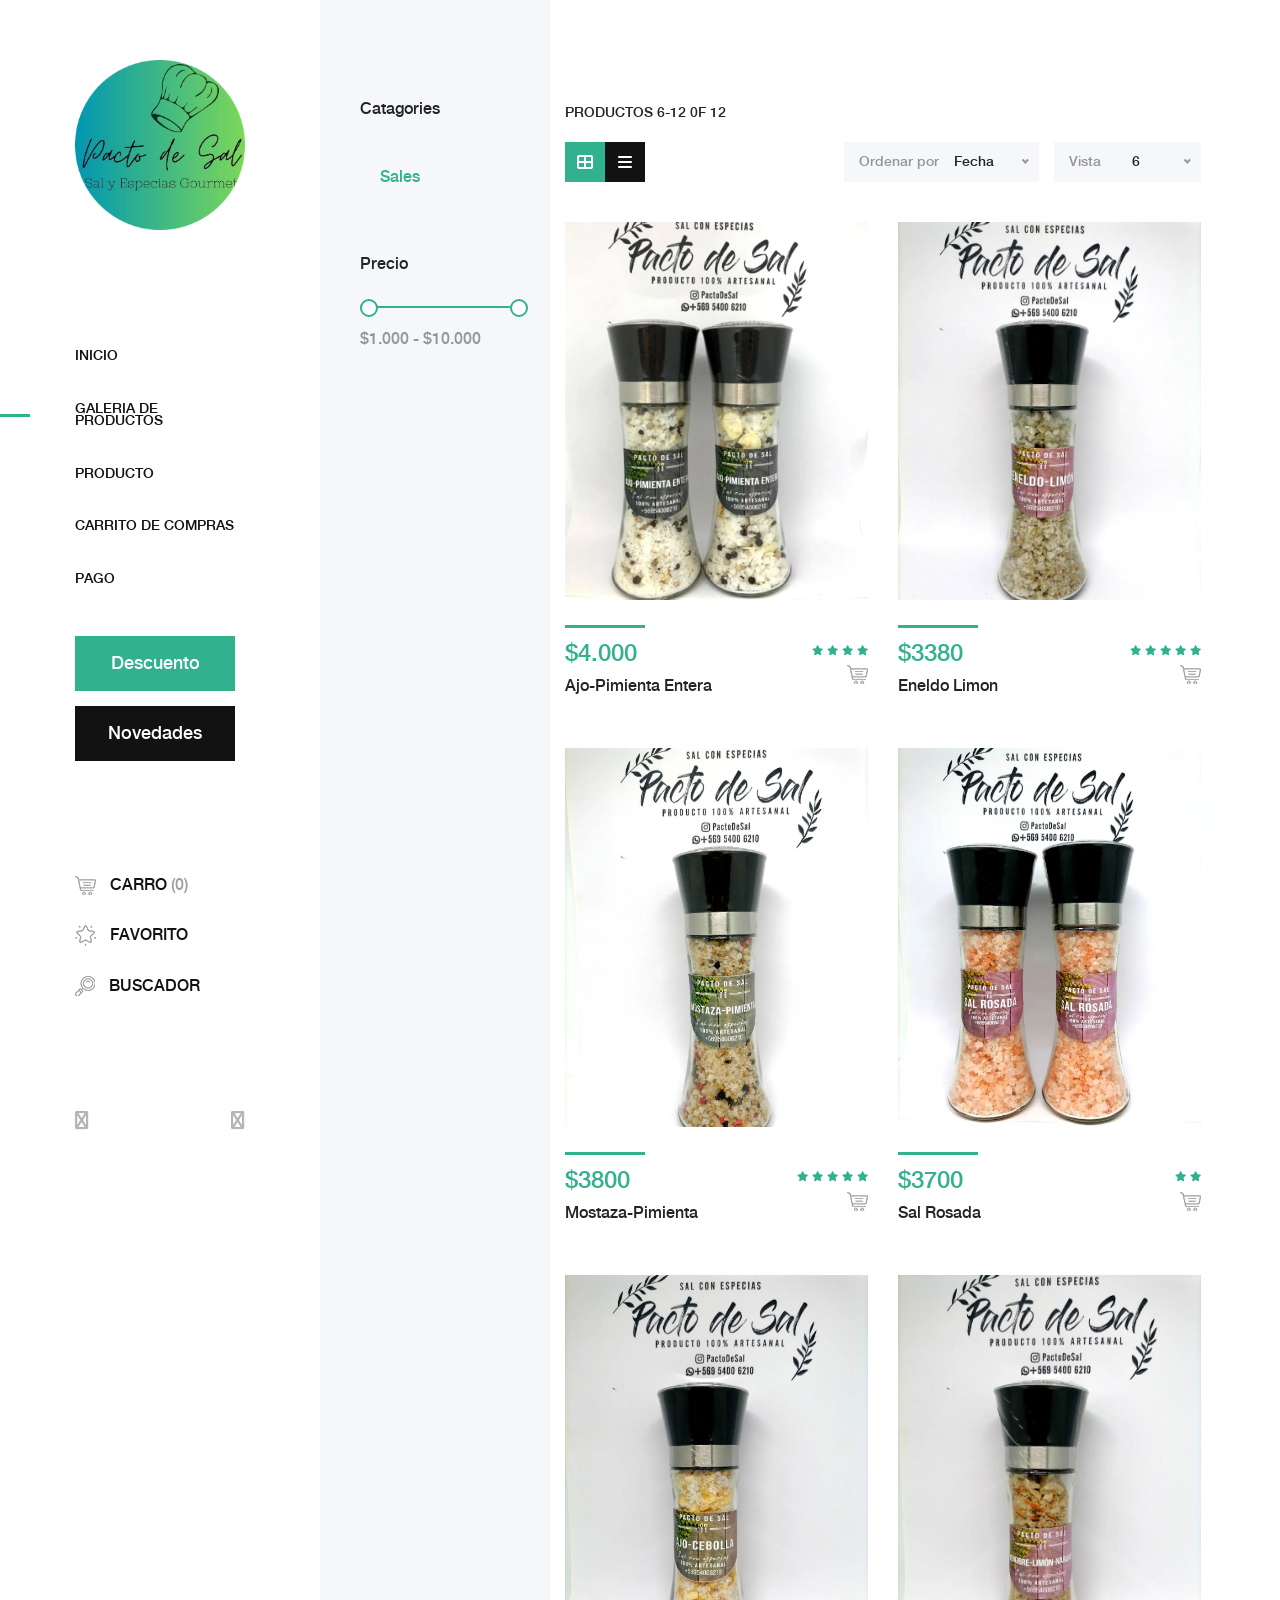
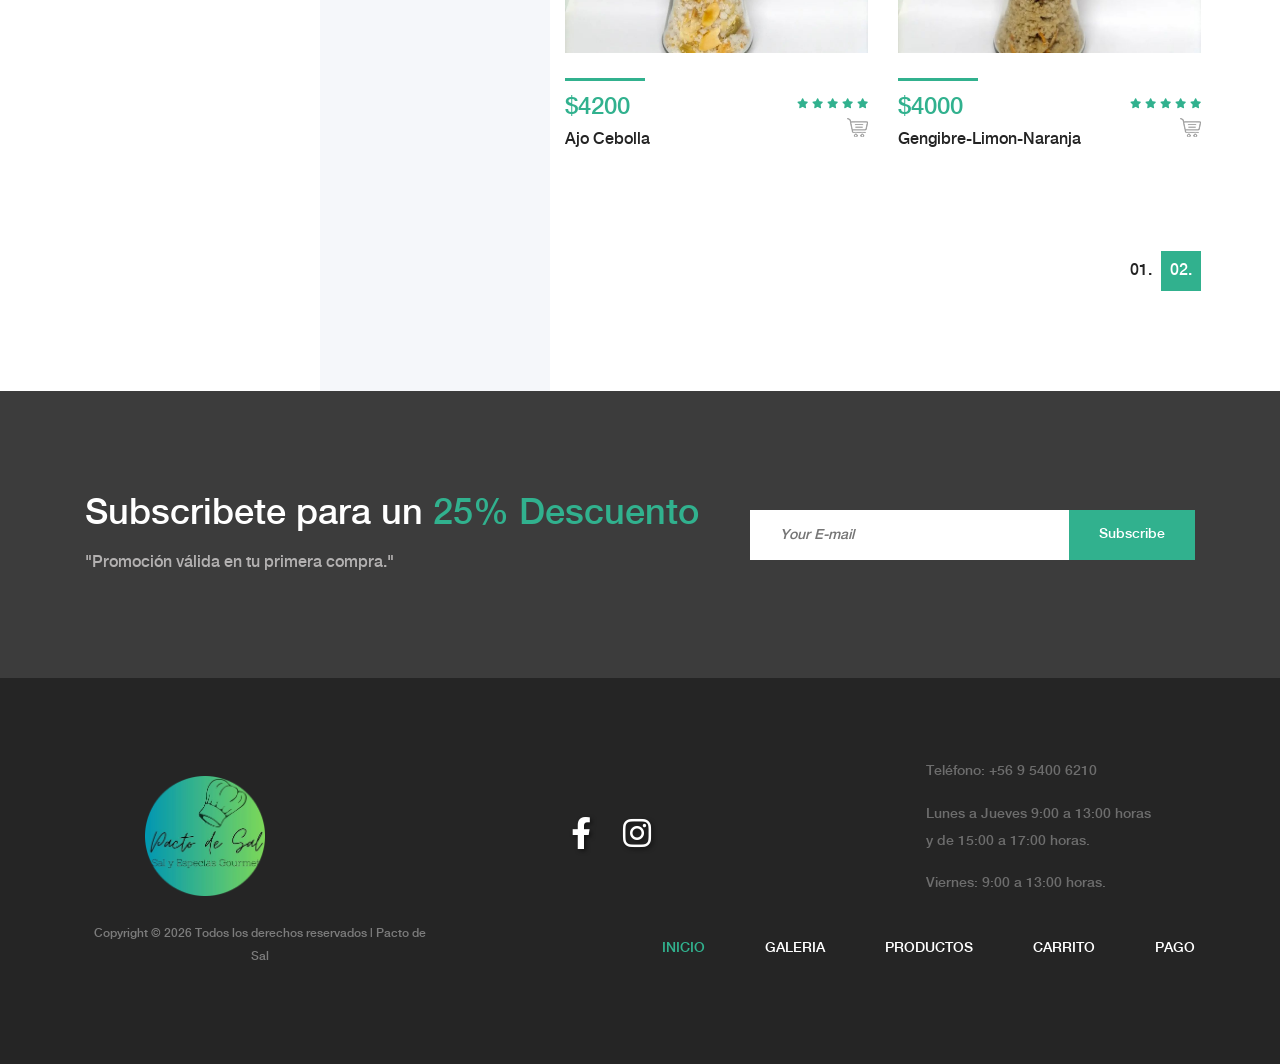
<file: shop2.html>
<!DOCTYPE html>
<html lang="en">

<head>
    <meta charset="UTF-8">
    <meta name="description" content="">
    <meta http-equiv="X-UA-Compatible" content="IE=edge">
    <meta name="viewport" content="width=device-width, initial-scale=1, shrink-to-fit=no">
    <!-- The above 4 meta tags *must* come first in the head; any other head content must come *after* these tags -->

    <!-- Title  -->
    <title>Amado - Furniture Ecommerce Template | Shop</title>

    <!-- Favicon  -->
    <link rel="icon" href="img/core-img/icono.png">

    <!-- Core Style CSS -->
    <link rel="stylesheet" href="css/core-style.css">
    <link rel="stylesheet" href="style.css">
    <link rel="stylesheet" href="https://cdnjs.cloudflare.com/ajax/libs/font-awesome/6.0.0-beta3/css/all.min.css">

</head>

<body>
    <!-- Search Wrapper Area Start -->
    <div class="search-wrapper section-padding-100">
        <div class="search-close">
            <i class="fa fa-close" aria-hidden="true"></i>
        </div>
        <div class="container">
            <div class="row">
                <div class="col-12">
                    <div class="search-content">
                        <form action="#" method="get">
                            <input type="search" name="search" id="search" placeholder="Type your keyword...">
                            <button type="submit"><img src="img/core-img/search.png" alt=""></button>
                        </form>
                    </div>
                </div>
            </div>
        </div>
    </div>
    <!-- Search Wrapper Area End -->

    <!-- ##### Main Content Wrapper Start ##### -->
    <div class="main-content-wrapper d-flex clearfix">

        <!-- Mobile Nav (max width 767px)-->
        <div class="mobile-nav">
            <!-- Navbar Brand -->
            <div class="amado-navbar-brand">
                <a href="index.html"><img src="img/core-img/logo.png" alt=""></a>
            </div>
            <!-- Navbar Toggler -->
            <div class="amado-navbar-toggler">
                <span></span><span></span><span></span>
            </div>
        </div>

        <!-- Header Area Start -->
        <header class="header-area clearfix">
            <!-- Close Icon -->
            <div class="nav-close">
                <i class="fa fa-close" aria-hidden="true"></i>
            </div>
            <!-- Logo -->
            <div class="logo">
                <a href="index.html"><img src="img/core-img/logo.png" alt=""></a>
            </div>
            <!-- Amado Nav -->
            <nav class="amado-nav">
                <ul>
                    <li><a href="index.html">Inicio</a></li>
                    <li class="active"><a href="shop.html">Galeria de Productos</a></li>
                    <li><a href="product-details.html">Producto</a></li>
                    <li><a href="cart.html">Carrito de Compras</a></li>
                    <li><a href="checkout.html">Pago</a></li>
                </ul>
            </nav>
            <!-- Button Group -->
            <div class="amado-btn-group mt-30 mb-100">
                <a href="#" class="btn amado-btn mb-15">Descuento</a>
                <a href="index.html" class="btn amado-btn active">Novedades</a>
            </div>
            <!-- Cart Menu -->
            <div class="cart-fav-search mb-100">
                <a href="cart.html" class="cart-nav"><img src="img/core-img/cart.png" alt=""> Carro <span>(0)</span></a>
                <a href="#" class="fav-nav"><img src="img/core-img/favorites.png" alt=""> Favorito</a>
                <a href="#" class="search-nav"><img src="img/core-img/search.png" alt=""> Buscador</a>
            </div>
            <!-- Social Button -->
            <div class="social-info d-flex justify-content-between">
                <a href="https://www.instagram.com/pactodesal/" target="_blank"><i class="fa fa-instagram" aria-hidden="true"></i></a>
                <a href="https://www.facebook.com/profile.php?id=100090937131231" target="_blank"><i class="fa fa-facebook" aria-hidden="true"></i></a>
            </div>
        </header>
        <!-- Header Area End -->

        <div class="shop_sidebar_area">

            <!-- ##### Single Widget ##### -->
            <div class="widget catagory mb-50">
                <!-- Widget Title -->
                <h6 class="widget-title mb-30">Catagories</h6>

                <!--  Catagories  -->
                <div class="catagories-menu">
                    <ul>
                        <li class="active"><a href="#">Sales</a></li>
                    </ul>
                </div>
            </div>

            <!-- ##### Single Widget #####
            <div class="widget brands mb-50">
                
                <h6 class="widget-title mb-30">Brands</h6>

                <div class="widget-desc">
                    
                    <div class="form-check">
                        <input class="form-check-input" type="checkbox" value="" id="amado">
                        <label class="form-check-label" for="amado">Amado</label>
                    </div>
                    
                    <div class="form-check">
                        <input class="form-check-input" type="checkbox" value="" id="ikea">
                        <label class="form-check-label" for="ikea">Ikea</label>
                    </div>
                    
                    <div class="form-check">
                        <input class="form-check-input" type="checkbox" value="" id="furniture">
                        <label class="form-check-label" for="furniture">Furniture Inc</label>
                    </div>
                    
                    <div class="form-check">
                        <input class="form-check-input" type="checkbox" value="" id="factory">
                        <label class="form-check-label" for="factory">The factory</label>
                    </div>
                    
                    <div class="form-check">
                        <input class="form-check-input" type="checkbox" value="" id="artdeco">
                        <label class="form-check-label" for="artdeco">Artdeco</label>
                    </div>
                </div>
            </div> -->

            <!-- ##### Single Widget ##### 
            <div class="widget color mb-50">
                
                <h6 class="widget-title mb-30">Color</h6>

                <div class="widget-desc">
                    <ul class="d-flex">
                        <li><a href="#" class="color1"></a></li>
                        <li><a href="#" class="color2"></a></li>
                        <li><a href="#" class="color3"></a></li>
                        <li><a href="#" class="color4"></a></li>
                        <li><a href="#" class="color5"></a></li>
                        <li><a href="#" class="color6"></a></li>
                        <li><a href="#" class="color7"></a></li>
                        <li><a href="#" class="color8"></a></li>
                    </ul>
                </div>
            </div> -->

            <!-- ##### Single Widget ##### -->
            <div class="widget price mb-50">
                <!-- Widget Title -->
                <h6 class="widget-title mb-30">Precio</h6>

                <div class="widget-desc">
                    <div class="slider-range">
                        <div data-min="10" data-max="1000" data-unit="$" class="slider-range-price ui-slider ui-slider-horizontal ui-widget ui-widget-content ui-corner-all" data-value-min="10" data-value-max="1000" data-label-result="">
                            <div class="ui-slider-range ui-widget-header ui-corner-all"></div>
                            <span class="ui-slider-handle ui-state-default ui-corner-all" tabindex="0"></span>
                            <span class="ui-slider-handle ui-state-default ui-corner-all" tabindex="0"></span>
                        </div>
                        <div class="range-price">$1.000 - $10.000</div>
                    </div>
                </div>
            </div>
        </div>

        <div class="amado_product_area section-padding-100">
            <div class="container-fluid">

                <div class="row">
                    <div class="col-12">
                        <div class="product-topbar d-xl-flex align-items-end justify-content-between">
                            <!-- Total Products -->
                            <div class="total-products">
                                <p>Productos 6-12 0f 12</p>
                                <div class="view d-flex">
                                    <a href="#"><i class="fa fa-th-large" aria-hidden="true"></i></a>
                                    <a href="#"><i class="fa fa-bars" aria-hidden="true"></i></a>
                                </div>
                            </div>
                            <!-- Sorting -->
                            <div class="product-sorting d-flex">
                                <div class="sort-by-date d-flex align-items-center mr-15">
                                    <p>Ordenar por</p>
                                    <form action="#" method="get">
                                        <select name="select" id="sortBydate">
                                            <option value="value">Fecha</option>
                                            <option value="value">Nuevos</option>
                                            <option value="value">Popularidad</option>
                                        </select>
                                    </form>
                                </div>
                                <div class="view-product d-flex align-items-center">
                                    <p>Vista</p>
                                    <form action="#" method="get">
                                        <select name="select" id="viewProduct">
                                            <option value="value">6</option>
                                            <option value="value">4</option>
                                            <option value="value">2</option>
                                        </select>
                                    </form>
                                </div>
                            </div>
                        </div>
                    </div>
                </div>

                <div class="row">

                    <!-- Single Product Area -->
                    <div class="col-12 col-sm-6 col-md-12 col-xl-6">
                        <div class="single-product-wrapper">
                            <!-- Product Image -->
                            <div class="product-img">
                                <img src="img/product-img/Ajo-Pimienta Entera.jpeg" alt="">
                                <!-- Hover Thumb -->
                                <img class="hover-img" src="img/product-img/Ajo-Pimienta Entera.jpeg" alt="">
                            </div>

                            <!-- Product Description -->
                            <div class="product-description d-flex align-items-center justify-content-between">
                                <!-- Product Meta Data -->
                                <div class="product-meta-data">
                                    <div class="line"></div>
                                    <p class="product-price">$4.000</p>
                                    <a href="product-details.html">
                                        <h6>Ajo-Pimienta Entera</h6>
                                    </a>
                                </div>
                                <!-- Ratings & Cart -->
                                <div class="ratings-cart text-right">
                                    <div class="ratings">
                                        <i class="fa fa-star" aria-hidden="true"></i>
                                        <i class="fa fa-star" aria-hidden="true"></i>
                                        <i class="fa fa-star" aria-hidden="true"></i>
                                        <i class="fa fa-star" aria-hidden="true"></i>
                                    </div>
                                    <div class="cart">
                                        <a href="cart.html" data-toggle="tooltip" data-placement="left" title="Agregar al Carro"><img src="img/core-img/cart.png" alt=""></a>
                                    </div>
                                </div>
                            </div>
                        </div>
                    </div>

                    <!-- Single Product Area -->
                    <div class="col-12 col-sm-6 col-md-12 col-xl-6">
                        <div class="single-product-wrapper">
                            <!-- Product Image -->
                            <div class="product-img">
                                <img src="img/product-img/Eneldo-Limon.jpeg" alt="">
                                <!-- Hover Thumb -->
                                <img class="hover-img" src="img/product-img/Eneldo-Limon.jpeg" alt="">
                            </div>

                            <!-- Product Description -->
                            <div class="product-description d-flex align-items-center justify-content-between">
                                <!-- Product Meta Data -->
                                <div class="product-meta-data">
                                    <div class="line"></div>
                                    <p class="product-price">$3380</p>
                                    <a href="product-details.html">
                                        <h6>Eneldo Limon</h6>
                                    </a>
                                </div>
                                <!-- Ratings & Cart -->
                                <div class="ratings-cart text-right">
                                    <div class="ratings">
                                        <i class="fa fa-star" aria-hidden="true"></i>
                                        <i class="fa fa-star" aria-hidden="true"></i>
                                        <i class="fa fa-star" aria-hidden="true"></i>
                                        <i class="fa fa-star" aria-hidden="true"></i>
                                        <i class="fa fa-star" aria-hidden="true"></i>
                                    </div>
                                    <div class="cart">
                                        <a href="cart.html" data-toggle="tooltip" data-placement="left" title="Agregar al Carro"><img src="img/core-img/cart.png" alt=""></a>
                                    </div>
                                </div>
                            </div>
                        </div>
                    </div>

                    <!-- Single Product Area -->
                    <div class="col-12 col-sm-6 col-md-12 col-xl-6">
                        <div class="single-product-wrapper">
                            <!-- Product Image -->
                            <div class="product-img">
                                <img src="img/product-img/Mostaza-Pimienta.jpeg" alt="">
                                <!-- Hover Thumb -->
                                <img class="hover-img" src="img/product-img/Mostaza-Pimienta.jpeg" alt="">
                            </div>

                            <!-- Product Description -->
                            <div class="product-description d-flex align-items-center justify-content-between">
                                <!-- Product Meta Data -->
                                <div class="product-meta-data">
                                    <div class="line"></div>
                                    <p class="product-price">$3800</p>
                                    <a href="product-details.html">
                                        <h6>Mostaza-Pimienta</h6>
                                    </a>
                                </div>
                                <!-- Ratings & Cart -->
                                <div class="ratings-cart text-right">
                                    <div class="ratings">
                                        <i class="fa fa-star" aria-hidden="true"></i>
                                        <i class="fa fa-star" aria-hidden="true"></i>
                                        <i class="fa fa-star" aria-hidden="true"></i>
                                        <i class="fa fa-star" aria-hidden="true"></i>
                                        <i class="fa fa-star" aria-hidden="true"></i>
                                    </div>
                                    <div class="cart">
                                        <a href="cart.html" data-toggle="tooltip" data-placement="left" title="Agregar al Carro"><img src="img/core-img/cart.png" alt=""></a>
                                    </div>
                                </div>
                            </div>
                        </div>
                    </div>

                    <!-- Single Product Area -->
                    <div class="col-12 col-sm-6 col-md-12 col-xl-6">
                        <div class="single-product-wrapper">
                            <!-- Product Image -->
                            <div class="product-img">
                                <img src="img/product-img/Sal Rosada.jpeg" alt="">
                                <!-- Hover Thumb -->
                                <img class="hover-img" src="img/product-img/Sal Rosada.jpeg" alt="">
                            </div>

                            <!-- Product Description -->
                            <div class="product-description d-flex align-items-center justify-content-between">
                                <!-- Product Meta Data -->
                                <div class="product-meta-data">
                                    <div class="line"></div>
                                    <p class="product-price">$3700</p>
                                    <a href="product-details.html">
                                        <h6>Sal Rosada</h6>
                                    </a>
                                </div>
                                <!-- Ratings & Cart -->
                                <div class="ratings-cart text-right">
                                    <div class="ratings">
                                        <i class="fa fa-star" aria-hidden="true"></i>
                                        <i class="fa fa-star" aria-hidden="true"></i>
                                    </div>
                                    <div class="cart">
                                        <a href="cart.html" data-toggle="tooltip" data-placement="left" title="Agregar al Carro"><img src="img/core-img/cart.png" alt=""></a>
                                    </div>
                                </div>
                            </div>
                        </div>
                    </div>

                    <!-- Single Product Area -->
                    <div class="col-12 col-sm-6 col-md-12 col-xl-6">
                        <div class="single-product-wrapper">
                            <!-- Product Image -->
                            <div class="product-img">
                                <img src="img/product-img/Ajo-Cebolla.jpeg" alt="">
                                <!-- Hover Thumb -->
                                <img class="hover-img" src="img/product-img/Ajo-Cebolla.jpeg" alt="">
                            </div>

                            <!-- Product Description -->
                            <div class="product-description d-flex align-items-center justify-content-between">
                                <!-- Product Meta Data -->
                                <div class="product-meta-data">
                                    <div class="line"></div>
                                    <p class="product-price">$4200</p>
                                    <a href="product-details.html">
                                        <h6>Ajo Cebolla</h6>
                                    </a>
                                </div>
                                <!-- Ratings & Cart -->
                                <div class="ratings-cart text-right">
                                    <div class="ratings">
                                        <i class="fa fa-star" aria-hidden="true"></i>
                                        <i class="fa fa-star" aria-hidden="true"></i>
                                        <i class="fa fa-star" aria-hidden="true"></i>
                                        <i class="fa fa-star" aria-hidden="true"></i>
                                        <i class="fa fa-star" aria-hidden="true"></i>
                                    </div>
                                    <div class="cart">
                                        <a href="cart.html" data-toggle="tooltip" data-placement="left" title="Agregar al Carro"><img src="img/core-img/cart.png" alt=""></a>
                                    </div>
                                </div>
                            </div>
                        </div>
                    </div>

                    <!-- Single Product Area -->
                    <div class="col-12 col-sm-6 col-md-12 col-xl-6">
                        <div class="single-product-wrapper">
                            <!-- Product Image -->
                            <div class="product-img">
                                <img src="img/product-img/Gengibre-Limon-Naranja.jpeg" alt="">
                                <!-- Hover Thumb -->
                                <img class="hover-img" src="img/product-img/Gengibre-Limon-Naranja.jpeg" alt="">
                            </div>

                            <!-- Product Description -->
                            <div class="product-description d-flex align-items-center justify-content-between">
                                <!-- Product Meta Data -->
                                <div class="product-meta-data">
                                    <div class="line"></div>
                                    <p class="product-price">$4000</p>
                                    <a href="product-details.html">
                                        <h6>Gengibre-Limon-Naranja</h6>
                                    </a>
                                </div>
                                <!-- Ratings & Cart -->
                                <div class="ratings-cart text-right">
                                    <div class="ratings">
                                        <i class="fa fa-star" aria-hidden="true"></i>
                                        <i class="fa fa-star" aria-hidden="true"></i>
                                        <i class="fa fa-star" aria-hidden="true"></i>
                                        <i class="fa fa-star" aria-hidden="true"></i>
                                        <i class="fa fa-star" aria-hidden="true"></i>
                                    </div>
                                    <div class="cart">
                                        <a href="cart.html" data-toggle="tooltip" data-placement="left" title="Agregar al Carro"><img src="img/core-img/cart.png" alt=""></a>
                                    </div>
                                </div>
                            </div>
                        </div>
                    </div>
                </div>

                <div class="row">
                    <div class="col-12">
                        <!-- Pagination -->
                        <nav aria-label="navigation">
                            <ul class="pagination justify-content-end mt-50">
                                <li class="page-item"><a class="page-link" href="shop.html">01.</a></li>
                                <li class="page-item active"><a class="page-link" href="shop2.html">02.</a></li>
                            </ul>
                        </nav>
                    </div>
                </div>
            </div>
        </div>
    </div>
    
    <!-- ##### Main Content Wrapper End ##### -->

    <!-- ##### Newsletter Area Start ##### -->
    <section class="newsletter-area section-padding-100-0">
        <div class="container">
            <div class="row align-items-center">
                <!-- Newsletter Text -->
                <div class="col-12 col-lg-6 col-xl-7">
                    <div class="newsletter-text mb-100">
                        <h2>Subscribete para un <span>25% Descuento</span></h2>
                        <p>"Promoción válida en tu primera compra."</p>
                    </div>
                </div>
                <!-- Newsletter Form -->
                <div class="col-12 col-lg-6 col-xl-5">
                    <div class="newsletter-form mb-100">
                        <form action="#" method="post">
                            <input type="email" name="email" class="nl-email" placeholder="Your E-mail">
                            <input type="submit" value="Subscribe">
                        </form>
                    </div>
                </div>
            </div>
        </div>
    </section>
    <!-- ##### Newsletter Area End ##### -->

    <!-- ##### Footer Area Start ##### -->
    <footer class="footer_area clearfix">

        <!-- Logo Icons Contacts -->
        <div class="logoicncontacts">
            <div class="footer1">
                <a class="navbar-brand" href="index.html"><img src="./img/core-img/logo.png" width="120" alt=""></a>
            </div>
            <div class="footer2">
                <a href="https://www.facebook.com/profile.php?id=100090937131231" class="imginst" target="_blank">
                    <i class="fab fa-facebook-f"></i>
                </a>
                <a href="https://www.instagram.com/pactodesal/" target="_blank">
                    <i class="fab fa-instagram"></i>
                </a>
            </div>
            <div class="footer3">
                <p>Teléfono: +56 9 5400 6210</p>
                <p>Lunes a Jueves 9:00 a 13:00 horas <br>y de 15:00 a 17:00 horas.</p>
                <p>Viernes: 9:00 a 13:00 horas.</p>
            
            </div>
        </div>
        <div class="container">
            <div class="row align-items-center">
                <!-- Single Widget Area -->
                <div class="col-12 col-lg-4">
                    <div class="single_widget_area">
                        <!-- Copyright -->
                        <p class="copywrite">
                            <!-- Link back to Colorlib can't be removed. Template is licensed under CC BY 3.0. -->
                            Copyright &copy;
                            <script>document.write(new Date().getFullYear());</script> Todos los derechos reservados |
                            Pacto de Sal
                            <!-- Link back to Colorlib can't be removed. Template is licensed under CC BY 3.0. -->
                        </p>
                    </div>
                </div>
                <!-- Single Widget Area -->
                <div class="col-12 col-lg-8">
                    <div class="single_widget_area">
                        <!-- Footer Menu -->
                        <div class="footer_menu">
                            <nav class="navbar navbar-expand-lg justify-content-end">
                                <button class="navbar-toggler" type="button" data-toggle="collapse"
                                    data-target="#footerNavContent" aria-controls="footerNavContent"
                                    aria-expanded="false" aria-label="Toggle navigation"><i
                                        class="fa fa-bars"></i></button>
                                <div class="collapse navbar-collapse" id="footerNavContent">
                                    <ul class="navbar-nav ml-auto">
                                        <li class="nav-item active">
                                            <a class="nav-link" href="index.html">Inicio</a>
                                        </li>
                                        <li class="nav-item">
                                            <a class="nav-link" href="shop.html">Galeria</a>
                                        </li>
                                        <li class="nav-item">
                                            <a class="nav-link" href="product-details.html">Productos</a>
                                        </li>
                                        <li class="nav-item">
                                            <a class="nav-link" href="cart.html">Carrito</a>
                                        </li>
                                        <li class="nav-item">
                                            <a class="nav-link" href="checkout.html">Pago</a>
                                        </li>
                                    </ul>
                                </div>
                            </nav>
                        </div>
                    </div>
                </div>
            </div>
        </div>
    </footer>
    <!-- ##### Footer Area End ##### -->

    <!-- ##### jQuery (Necessary for All JavaScript Plugins) ##### -->
    <script src="js/jquery/jquery-2.2.4.min.js"></script>
    <!-- Popper js -->
    <script src="js/popper.min.js"></script>
    <!-- Bootstrap js -->
    <script src="js/bootstrap.min.js"></script>
    <!-- Plugins js -->
    <script src="js/plugins.js"></script>
    <!-- Active js -->
    <script src="js/active.js"></script>

</body>

</html>
</file>
<file: style.css>
/* ####################################################
    :: Template Name: Essence - Fashion Ecommerce Template
    :: Author: Colorlib
    :: Author URL: https://colorlib.com
    :: Description: Essence is smart & elegant fashion e-commerce Template. It's suitable for all e-commerce business platform.
    :: Version: 1.0.0
    :: Created: April 27, 2018
    :: Last Updated: May 2, 2018
    #################################################### */

    /* ---------------------------------------
    ##### - PLACE YOUR CUSTOM CSS HERE - #####
    --------------------------------------- */

    .copywrite {
        text-align: center;
    }

    .logoicncontacts {
        display: flex;
        justify-content: space-around;
        align-items: center;
    }

    .footer1 {
        align-items: start;
    }

    .footer2 {
        align-items: center;
        display: flex;
    }



    .footer3 {
        align-items: end;
        display: inline-block;
        align-items: center;

    }

    .footer3 p {
        font-size: 14px;
    }

    .logoicncontacts a {
        color: #ffffff;
        text-decoration: none;
        font-size: 2rem;
        padding: 0.5rem 1rem;
        border-radius: 5px;
        transition: color 0.3s ease, background-color 0.3s ease;
        text-shadow: 2px 2px 4px rgba(0, 0, 0, 0.5);
        position: relative;
    }

    .logoicncontacts a:hover {
        color: #000000;
        background-color: #ffffff;
    }


    

    /*notebook*/
    @media screen and (max-width: 950px) {
        .copywrite {
            text-align: center;
        }

        .logoicncontacts {
            display: flex;
            justify-content: space-around;
            align-items: center;
        }

        .footer1 {
        
        }

        .footer2 {
            
            display: flex;
        }



        .footer3 {
        
            display: inline-block;
            align-items: center;
            

        }

        .footer3 p {
            font-size: 10px;
        }

        .logoicncontacts a {
            color: #ffffff;
            text-decoration: none;
            font-size: 1rem;
            padding: 0.5rem 1rem;
            border-radius: 5px;
            transition: color 0.3s ease, background-color 0.3s ease;
            text-shadow: 2px 2px 4px rgba(0, 0, 0, 0.5);
            position: relative;
        }

        .logoicncontacts a:hover {
            color: #000000;
            background-color: #ffffff;
        }

    }



    @media screen and (max-width: 951px) {
        .copywrite {
            text-align: center;
        }

        .logoicncontacts {
            display: flex;
            justify-content: space-around;
            align-items: center;
        }

        .footer1 {
            align-items: start;
            max-width: 200px;
        }

        .footer2 {
            align-items: center;
            display: flex;
            max-width: 200px;
        }



        .footer3 {
            align-items: end;
            display: inline-block;
            align-items: center;
            max-width: 200px;

        }


        .footer3 p {
            font-size: 10px;
            
        }

        .footer3 p br{
            display: none;
        }

        .logoicncontacts a {
            color: #ffffff;
            text-decoration: none;
            font-size: 1rem;
            padding: 0.5rem 1rem;
            border-radius: 5px;
            transition: color 0.3s ease, background-color 0.3s ease;
            text-shadow: 2px 2px 4px rgba(0, 0, 0, 0.5);
            position: relative;
        }

        .logoicncontacts a:hover {
            color: #000000;
            background-color: #ffffff;
        }
    }

    .phone{
        font-size: 5px;
    }
</file>
<file: css/core-style.css>
/* [Master Stylesheet v-1.0.0] */
/* :: :: 1.0 Import Fonts */
@import url(../css/bootstrap.min.css);
@import url(../css/owl.carousel.css);
@import url(../css/animate.css);
@import url(../css/magnific-popup.css);
@import url(../css/jquery-ui.min.css);
@import url(../css/nice-select.css);
@import url(../css/font-awesome.min.css);
@font-face {
  font-family: 'helveticaneuebold';
  src: url("../fonts/helvetica_neu_bold-webfont.woff2") format("woff2"), url("../fonts/helvetica_neu_bold-webfont.woff") format("woff");
  font-weight: normal;
  font-style: normal; }
@font-face {
  font-family: 'helveticaneuemedium';
  src: url("../fonts/helveticaneue_medium-webfont.woff2") format("woff2"), url("../fonts/helveticaneue_medium-webfont.woff") format("woff");
  font-weight: normal;
  font-style: normal; }
/* :: 2.0 Import All CSS */
/* :: 3.0 Base CSS */
* {
  margin: 0;
  padding: 0; }

body {
  font-family: "helveticaneuemedium";
  font-size: 16px; }

h1,
h2,
h3,
h4,
h5,
h6 {
  color: #242424;
  line-height: 1.3;
  font-weight: 400; }

p {
  color: #6d6d6d;
  font-size: 16px;
  line-height: 1.9;
  font-weight: 400; }

a {
  -webkit-transition: all 500ms ease 0s;
  transition: all 500ms ease 0s;
  text-decoration: none;
  outline: 0 solid transparent;
  color: #131212;
  font-weight: 400;
  font-size: 12px; }
  a:hover, a:focus {
    -webkit-transition: all 500ms ease 0s;
    transition: all 500ms ease 0s;
    text-decoration: none;
    outline: 0 solid transparent;
    color: #131212;
    font-weight: 400;
    font-size: 12px; }

ul,
ol {
  margin: 0; }
  ul li,
  ol li {
    list-style: none; }

img {
  height: auto;
  max-width: 100%; }

/* Spacing */
.mt-15 {
  margin-top: 15px !important; }

.mt-30 {
  margin-top: 30px !important; }

.mt-50 {
  margin-top: 50px !important; }

.mt-70 {
  margin-top: 70px !important; }

.mt-100 {
  margin-top: 100px !important; }

.mb-15 {
  margin-bottom: 15px !important; }

.mb-30 {
  margin-bottom: 30px !important; }

.mb-50 {
  margin-bottom: 50px !important; }

.mb-70 {
  margin-bottom: 70px !important; }

.mb-100 {
  margin-bottom: 100px !important; }

.ml-15 {
  margin-left: 15px !important; }

.ml-30 {
  margin-left: 30px !important; }

.ml-50 {
  margin-left: 50px !important; }

.mr-15 {
  margin-right: 15px !important; }

.mr-30 {
  margin-right: 30px !important; }

.mr-50 {
  margin-right: 50px !important; }

/* Height */
.height-400 {
  height: 400px !important; }

.height-500 {
  height: 500px !important; }

.height-600 {
  height: 600px !important; }

.height-700 {
  height: 700px !important; }

.height-800 {
  height: 800px !important; }

/* Section Padding */
.section-padding-100 {
  padding-top: 100px;
  padding-bottom: 100px; }

.section-padding-100-0 {
  padding-top: 100px;
  padding-bottom: 0; }

.section-padding-0-100 {
  padding-top: 0;
  padding-bottom: 100px; }

/* Section Heading */
.section-heading {
  margin-bottom: 50px;
  position: relative;
  z-index: 1; }
  .section-heading h2 {
    font-size: 30px;
    margin-bottom: 0;
    text-transform: capitalize;
    font-weight: 600; }
  .section-heading.text-left {
    text-align: left !important; }

/* Miscellaneous */
.bg-img {
  background-position: center center;
  background-size: cover;
  background-repeat: no-repeat; }

.bg-white {
  background-color: #ffffff !important; }

.bg-dark {
  background-color: #000000 !important; }

.bg-transparent {
  background-color: transparent !important; }

.font-bold {
  font-weight: 700; }

.font-light {
  font-weight: 300; }

.bg-overlay,
.bg-overlay-white {
  position: relative;
  z-index: 2;
  background-position: center center;
  background-size: cover; }
  .bg-overlay:hover,
  .bg-overlay-white:hover {
    position: absolute;
    z-index: -1;
    top: 0;
    left: 0;
    width: 100%;
    height: 100%;
    content: ""; }

.bg-overlay:hover {
  background-color: rgba(0, 0, 0, 0.5); }

.bg-overlay-white:hover {
  background-color: rgba(255, 255, 255, 0.9); }

.mfp-image-holder .mfp-close,
.mfp-iframe-holder .mfp-close {
  color: #FFF;
  right: 0;
  padding-right: 0;
  width: 30px;
  height: 30px;
  background-color: #31b18e;
  line-height: 30px;
  text-align: center;
  position: absolute;
  top: 40px;
  right: -30px; }
  @media only screen and (max-width: 767px) {
    .mfp-image-holder .mfp-close,
    .mfp-iframe-holder .mfp-close {
      right: 0; } }

.navbar-toggler {
  background-color: #31b18e;
  border-radius: 0;
  margin-bottom: 15px; }
  .navbar-toggler i {
    font-size: 12px;
    color: #fff; }

@media only screen and (min-width: 768px) and (max-width: 991px) {
  .navbar {
    display: block; } }
@media only screen and (max-width: 767px) {
  .navbar {
    display: block; } }

.mobile-nav {
  position: fixed;
  width: 100%;
  height: 70px;
  background-color: #fff;
  z-index: 3000;
  top: 0;
  left: 0;
  right: 0;
  padding: 0.5em 2em;
  -webkit-box-align: center;
  -ms-flex-align: center;
  -ms-grid-row-align: center;
  align-items: center;
  -webkit-box-pack: justify;
  -ms-flex-pack: justify;
  justify-content: space-between;
  box-shadow: 0 4px 15px 0 rgba(0, 0, 0, 0.15);
  display: none; }
  @media only screen and (max-width: 767px) {
    .mobile-nav {
      display: -webkit-box;
      display: -ms-flexbox;
      display: flex; } }
  .mobile-nav .amado-navbar-brand {
    -webkit-box-flex: 0;
    -ms-flex: 0 0 70px;
    flex: 0 0 70px;
    max-width: 70px; }
    .mobile-nav .amado-navbar-brand a {
      display: block;
      max-width: 70px; }
  .mobile-nav .amado-navbar-toggler {
    cursor: pointer; }
    .mobile-nav .amado-navbar-toggler span {
      width: 28px;
      height: 3px;
      background-color: #31b18e;
      display: block;
      margin-bottom: 5px;
      border-radius: 2px; }
      .mobile-nav .amado-navbar-toggler span:last-child {
        margin-bottom: 0; }

/* ScrollUp */
#scrollUp {
  background-color: #31b18e;
  border-radius: 0;
  bottom: 60px;
  box-shadow: 0 2px 6px 0 rgba(0, 0, 0, 0.3);
  color: #ffffff;
  font-size: 24px;
  height: 40px;
  line-height: 40px;
  right: 60px;
  text-align: center;
  width: 40px;
  -webkit-transition-duration: 500ms;
  transition-duration: 500ms; }
  #scrollUp:hover {
    background-color: #131212; }
  @media only screen and (max-width: 767px) {
    #scrollUp {
      bottom: 30px;
      right: 30px; } }

/* Essence Button */
.amado-btn {
  display: inline-block;
  min-width: 160px;
  height: 55px;
  color: #ffffff;
  border: none;
  border-radius: 0;
  padding: 0 7px;
  font-size: 18px;
  line-height: 56px;
  background-color: #31b18e;
  font-weight: 400; }
  .amado-btn.active, .amado-btn:hover, .amado-btn:focus {
    font-size: 18px;
    color: #ffffff;
    background-color: #131212; }

/* :: 4.0 Search Wrapper Area CSS */
.search-wrapper {
  position: fixed;
  z-index: 1;
  width: 100%;
  height: 260px;
  z-index: 5000;
  top: -350px;
  left: 0;
  background-color: #f5f7fa;
  -webkit-transition-duration: 500ms;
  transition-duration: 500ms; }
  .search-wrapper .search-content form {
    position: relative;
    z-index: 1;
    box-shadow: 0 0 5px rgba(0, 0, 0, 0.075); }
    .search-wrapper .search-content form input {
      width: 100%;
      height: 60px;
      border: none;
      padding-left: 50px;
      font-size: 14px;
      color: #6b6b6b; }
    .search-wrapper .search-content form button {
      position: absolute;
      top: 0;
      left: 0;
      border: none;
      width: 50px;
      height: 60px;
      z-index: 10;
      cursor: pointer;
      background-color: transparent;
      text-align: center; }
  .search-wrapper .search-close {
    -webkit-transition-duration: 500ms;
    transition-duration: 500ms;
    width: 40px;
    height: 40px;
    position: absolute;
    top: 0;
    right: 0;
    background-color: red;
    text-align: center;
    color: #fff;
    line-height: 40px;
    font-size: 12px;
    cursor: pointer;
    background-color: #31b18e; }
    .search-wrapper .search-close:hover {
      background-color: #131212; }

/* :: 5.0 Welcome Area CSS */
.main-content-wrapper {
  position: relative;
  z-index: 1;
  -webkit-transition-duration: 500ms;
  transition-duration: 500ms;
  -ms-flex-wrap: wrap;
  flex-wrap: wrap; }
  @media only screen and (max-width: 767px) {
    .main-content-wrapper {
      margin-top: 70px;
      z-index: 100; } }
  .main-content-wrapper .header-area {
    -webkit-transition-duration: 500ms;
    transition-duration: 500ms;
    position: relative;
    z-index: 1;
    -webkit-box-flex: 0;
    -ms-flex: 0 0 320px;
    flex: 0 0 320px;
    width: 320px;
    max-width: 320px;
    background-color: #fff;
    padding: 60px 75px; }
    @media only screen and (min-width: 768px) and (max-width: 991px) {
      .main-content-wrapper .header-area {
        -webkit-box-flex: 0;
        -ms-flex: 0 0 280px;
        flex: 0 0 280px;
        width: 280px;
        max-width: 280px;
        padding: 50px; } }
    @media only screen and (max-width: 767px) {
      .main-content-wrapper .header-area {
        -webkit-transition-duration: 500ms;
        transition-duration: 500ms;
        -webkit-box-flex: 0;
        -ms-flex: 0 0 320px;
        flex: 0 0 320px;
        width: 320px;
        max-width: 320px;
        position: fixed;
        z-index: 4000;
        top: 0;
        left: -350px;
        height: 100%;
        overflow-x: hidden;
        overflow-y: scroll;
        display: block; } }
    .main-content-wrapper .header-area.bp-xs-on {
      left: 0; }
    .main-content-wrapper .header-area .nav-close {
      -webkit-transition-duration: 500ms;
      transition-duration: 500ms;
      width: 40px;
      height: 40px;
      position: absolute;
      top: 0;
      right: 15px;
      background-color: red;
      text-align: center;
      color: #fff;
      line-height: 40px;
      font-size: 12px;
      cursor: pointer;
      background-color: #31b18e;
      display: none; }
      @media only screen and (max-width: 767px) {
        .main-content-wrapper .header-area .nav-close {
          display: block; } }
      .main-content-wrapper .header-area .nav-close:hover {
        background-color: #131212; }
    .main-content-wrapper .header-area .logo {
      margin-bottom: 100px;
      display: block; }
    .main-content-wrapper .header-area .amado-nav li a {
      font-size: 14px;
      text-transform: uppercase;
      position: relative;
      z-index: 1;
      padding: 20px 0;
      display: block;
      line-height: 0.9;
      color: #131212;
      font-weight: normal; }
      .main-content-wrapper .header-area .amado-nav li a::after {
        -webkit-transition-duration: 500ms;
        transition-duration: 500ms;
        width: 30px;
        height: 3px;
        position: absolute;
        top: 50%;
        margin-top: -1.5px;
        left: -150px;
        background-color: #31b18e;
        z-index: 10;
        content: ''; }
      .main-content-wrapper .header-area .amado-nav li a:hover, .main-content-wrapper .header-area .amado-nav li a:focus {
        color: #31b18e; }
    .main-content-wrapper .header-area .amado-nav li:hover a::after, .main-content-wrapper .header-area .amado-nav li:focus a::after {
      left: -75px; }
      @media only screen and (min-width: 768px) and (max-width: 991px) {
        .main-content-wrapper .header-area .amado-nav li:hover a::after, .main-content-wrapper .header-area .amado-nav li:focus a::after {
          left: -50px; } }
    .main-content-wrapper .header-area .amado-nav li.active a::after {
      left: -75px; }
      @media only screen and (min-width: 768px) and (max-width: 991px) {
        .main-content-wrapper .header-area .amado-nav li.active a::after {
          left: -50px; } }
    .main-content-wrapper .header-area .amado-btn-group .amado-btn {
      width: 160px;
      display: block; }
    .main-content-wrapper .header-area .cart-fav-search a {
      display: block;
      text-transform: uppercase;
      font-size: 16px;
      padding: 15px 0;
      color: #131212;
      line-height: 1; }
      .main-content-wrapper .header-area .cart-fav-search a .search-nav {
        padding-bottom: 0; }
      .main-content-wrapper .header-area .cart-fav-search a span {
        color: #9e9e9e; }
      .main-content-wrapper .header-area .cart-fav-search a img {
        margin-right: 10px; }
      .main-content-wrapper .header-area .cart-fav-search a:hover, .main-content-wrapper .header-area .cart-fav-search a:focus {
        color: #31b18e; }
    .main-content-wrapper .header-area .social-info a {
      color: #b5b5b5;
      display: inline-block; }
      .main-content-wrapper .header-area .social-info a i {
        font-size: 18px; }
      .main-content-wrapper .header-area .social-info a:hover, .main-content-wrapper .header-area .social-info a:focus {
        color: #31b18e; }
    @media only screen and (max-width: 767px) {
      .main-content-wrapper .header-area .social-info {
        margin-bottom: 75px; } }
  .main-content-wrapper .products-catagories-area {
    -webkit-box-flex: 0;
    -ms-flex: 0 0 calc(100% - 320px);
    flex: 0 0 calc(100% - 320px);
    width: calc(100% - 320px);
    max-width: calc(100% - 320px); }
    @media only screen and (min-width: 768px) and (max-width: 991px) {
      .main-content-wrapper .products-catagories-area {
        -webkit-box-flex: 0;
        -ms-flex: 0 0 calc(100% - 280px);
        flex: 0 0 calc(100% - 280px);
        width: calc(100% - 280px);
        max-width: calc(100% - 280px); } }
    @media only screen and (max-width: 767px) {
      .main-content-wrapper .products-catagories-area {
        -webkit-box-flex: 0;
        -ms-flex: 0 0 100%;
        flex: 0 0 100%;
        width: 100%;
        max-width: 100%; } }
  .main-content-wrapper .shop_sidebar_area {
    position: relative;
    z-index: 1;
    -webkit-box-flex: 0;
    -ms-flex: 0 0 230px;
    flex: 0 0 230px;
    width: 230px;
    max-width: 230px;
    background-color: #f5f7fa;
    padding: 100px 40px; }
    @media only screen and (min-width: 768px) and (max-width: 991px) {
      .main-content-wrapper .shop_sidebar_area {
        -webkit-box-flex: 0;
        -ms-flex: 0 0 180px;
        flex: 0 0 180px;
        width: 180px;
        max-width: 180px;
        padding: 100px 15px; } }
    @media only screen and (max-width: 767px) {
      .main-content-wrapper .shop_sidebar_area {
        -webkit-box-flex: 0;
        -ms-flex: 0 0 100%;
        flex: 0 0 100%;
        width: 100%;
        max-width: 100%;
        -webkit-box-ordinal-group: 3;
        -ms-flex-order: 2;
        order: 2; } }
  .main-content-wrapper .amado_product_area {
    position: relative;
    z-index: 1;
    -webkit-box-flex: 0;
    -ms-flex: 0 0 calc(95% - 550px);
    flex: 0 0 calc(95% - 550px);
    width: calc(95% - 550px);
    max-width: calc(95% - 550px); }
    @media only screen and (min-width: 992px) and (max-width: 1199px) {
      .main-content-wrapper .amado_product_area {
        -webkit-box-flex: 0;
        -ms-flex: 0 0 calc(100% - 550px);
        flex: 0 0 calc(100% - 550px);
        width: calc(100% - 550px);
        max-width: calc(100% - 550px); } }
    @media only screen and (min-width: 768px) and (max-width: 991px) {
      .main-content-wrapper .amado_product_area {
        -webkit-box-flex: 0;
        -ms-flex: 0 0 calc(100% - 460px);
        flex: 0 0 calc(100% - 460px);
        width: calc(100% - 460px);
        max-width: calc(100% - 460px); } }
    @media only screen and (max-width: 767px) {
      .main-content-wrapper .amado_product_area {
        -webkit-box-flex: 0;
        -ms-flex: 0 0 100%;
        flex: 0 0 100%;
        width: 100%;
        max-width: 100%;
        -webkit-box-ordinal-group: 2;
        -ms-flex-order: 1;
        order: 1;
        padding-top: 50px; } }
  .main-content-wrapper .cart-table-area {
    position: relative;
    z-index: 1;
    -webkit-box-flex: 0;
    -ms-flex: 0 0 calc(95% - 320px);
    flex: 0 0 calc(95% - 320px);
    width: calc(95% - 320px);
    max-width: calc(95% - 320px); }
    @media only screen and (min-width: 992px) and (max-width: 1199px) {
      .main-content-wrapper .cart-table-area {
        -webkit-box-flex: 0;
        -ms-flex: 0 0 calc(100% - 320px);
        flex: 0 0 calc(100% - 320px);
        width: calc(100% - 320px);
        max-width: calc(100% - 320px); } }
    @media only screen and (min-width: 768px) and (max-width: 991px) {
      .main-content-wrapper .cart-table-area {
        -webkit-box-flex: 0;
        -ms-flex: 0 0 calc(100% - 280px);
        flex: 0 0 calc(100% - 280px);
        width: calc(100% - 280px);
        max-width: calc(100% - 280px); } }
    @media only screen and (max-width: 767px) {
      .main-content-wrapper .cart-table-area {
        -webkit-box-flex: 0;
        -ms-flex: 0 0 100%;
        flex: 0 0 100%;
        width: 100%;
        max-width: 100%;
        padding-top: 0; } }
    .main-content-wrapper .cart-table-area .cart-title h2 {
      font-size: 30px;
      margin-bottom: 30px;
      color: #242424; }
    .main-content-wrapper .cart-table-area table thead {
      width: 100%;
      display: block; }
      .main-content-wrapper .cart-table-area table thead tr {
        display: -webkit-box;
        display: -ms-flexbox;
        display: flex;
        width: 100%;
        height: 40px;
        background-color: #f5f7fa; }
        .main-content-wrapper .cart-table-area table thead tr th {
          border-top: none;
          border-bottom: none;
          -webkit-box-flex: 0;
          -ms-flex: 0 0 25%;
          flex: 0 0 25%;
          width: 25%;
          max-width: 25%;
          font-size: 12px;
          color: #242424;
          text-transform: capitalize;
          font-weight: 400; }
    .main-content-wrapper .cart-table-area table tbody {
      width: 100%;
      display: block; }
      .main-content-wrapper .cart-table-area table tbody tr {
        display: -webkit-box;
        display: -ms-flexbox;
        display: flex;
        -webkit-box-align: center;
        -ms-flex-align: center;
        -ms-grid-row-align: center;
        align-items: center;
        width: 100%; }
        .main-content-wrapper .cart-table-area table tbody tr td {
          border: none;
          -webkit-box-flex: 0;
          -ms-flex: 0 0 25%;
          flex: 0 0 25%;
          width: 25%;
          max-width: 25%; }
          .main-content-wrapper .cart-table-area table tbody tr td h5 {
            font-size: 16px;
            color: #252525; }
            @media only screen and (min-width: 992px) and (max-width: 1199px) {
              .main-content-wrapper .cart-table-area table tbody tr td h5 {
                font-size: 14px; } }
            @media only screen and (min-width: 768px) and (max-width: 991px) {
              .main-content-wrapper .cart-table-area table tbody tr td h5 {
                font-size: 14px; } }
            @media only screen and (max-width: 767px) {
              .main-content-wrapper .cart-table-area table tbody tr td h5 {
                font-size: 12px; } }
          .main-content-wrapper .cart-table-area table tbody tr td .qty-btn p {
            margin-bottom: 0;
            line-height: 40px;
            height: 40px;
            padding: 0 15px;
            background-color: #f5f7fa;
            color: #242424;
            font-size: 14px; }
            @media only screen and (min-width: 768px) and (max-width: 991px) {
              .main-content-wrapper .cart-table-area table tbody tr td .qty-btn p {
                padding: 0 10px; } }
          .main-content-wrapper .cart-table-area table tbody tr td .qty-btn .quantity {
            position: relative;
            z-index: 1; }
            .main-content-wrapper .cart-table-area table tbody tr td .qty-btn .quantity input {
              text-align: center;
              background-color: #f5f7fa;
              height: 40px;
              width: 60px;
              border: none;
              -moz-appearance: textfield;
              -webkit-appearance: textfield;
              appearance: textfield;
              color: #242424;
              font-size: 14px; }
              @media only screen and (min-width: 768px) and (max-width: 991px) {
                .main-content-wrapper .cart-table-area table tbody tr td .qty-btn .quantity input {
                  width: 45px; } }
            .main-content-wrapper .cart-table-area table tbody tr td .qty-btn .quantity .qty-plus {
              position: absolute;
              right: 0;
              top: 0;
              line-height: 40px;
              width: 20px;
              text-align: center;
              height: 40px;
              cursor: pointer;
              color: #242424;
              font-size: 10px; }
            .main-content-wrapper .cart-table-area table tbody tr td .qty-btn .quantity .qty-minus {
              position: absolute;
              top: 0;
              right: 40px;
              line-height: 40px;
              width: 20px;
              height: 40px;
              text-align: center;
              cursor: pointer;
              color: #242424;
              font-size: 10px; }
              @media only screen and (min-width: 768px) and (max-width: 991px) {
                .main-content-wrapper .cart-table-area table tbody tr td .qty-btn .quantity .qty-minus {
                  right: 30px; } }
    .main-content-wrapper .cart-table-area .cart-summary {
      background-color: #f5f7fa;
      margin-top: 118px;
      position: relative;
      z-index: 1;
      padding: 30px 20px; }
      .main-content-wrapper .cart-table-area .cart-summary h5 {
        font-size: 18px;
        margin-bottom: 0; }
      .main-content-wrapper .cart-table-area .cart-summary .summary-table {
        margin-top: 30px; }
        .main-content-wrapper .cart-table-area .cart-summary .summary-table li {
          display: -webkit-box;
          display: -ms-flexbox;
          display: flex;
          -webkit-box-pack: justify;
          -ms-flex-pack: justify;
          justify-content: space-between;
          margin-bottom: 30px;
          text-transform: capitalize; }
          .main-content-wrapper .cart-table-area .cart-summary .summary-table li span {
            color: #6b6b6b;
            font-size: 14px; }
      .main-content-wrapper .cart-table-area .cart-summary .payment-method label {
        font-size: 14px;
        color: #6b6b6b;
        font-weight: 400;
        margin-bottom: 15px; }
  .main-content-wrapper .single-product-area {
    position: relative;
    z-index: 1;
    -webkit-box-flex: 0;
    -ms-flex: 0 0 calc(95% - 320px);
    flex: 0 0 calc(95% - 320px);
    width: calc(95% - 320px);
    max-width: calc(95% - 320px); }
    @media only screen and (min-width: 992px) and (max-width: 1199px) {
      .main-content-wrapper .single-product-area {
        -webkit-box-flex: 0;
        -ms-flex: 0 0 calc(100% - 320px);
        flex: 0 0 calc(100% - 320px);
        width: calc(100% - 320px);
        max-width: calc(100% - 320px); } }
    @media only screen and (min-width: 768px) and (max-width: 991px) {
      .main-content-wrapper .single-product-area {
        -webkit-box-flex: 0;
        -ms-flex: 0 0 calc(100% - 280px);
        flex: 0 0 calc(100% - 280px);
        width: calc(100% - 280px);
        max-width: calc(100% - 280px); } }
    @media only screen and (max-width: 767px) {
      .main-content-wrapper .single-product-area {
        -webkit-box-flex: 0;
        -ms-flex: 0 0 100%;
        flex: 0 0 100%;
        width: 100%;
        max-width: 100%;
        padding-top: 0; } }
    .main-content-wrapper .single-product-area .breadcrumb {
      background-color: transparent; }
      .main-content-wrapper .single-product-area .breadcrumb .breadcrumb-item {
        font-size: 14px;
        text-transform: uppercase; }
        .main-content-wrapper .single-product-area .breadcrumb .breadcrumb-item a {
          color: #242424;
          font-size: 14px;
          text-transform: uppercase; }
          .main-content-wrapper .single-product-area .breadcrumb .breadcrumb-item a:hover {
            color: #31b18e; }
      .main-content-wrapper .single-product-area .breadcrumb .breadcrumb-item + .breadcrumb-item::before {
        content: ">"; }
    .main-content-wrapper .single-product-area .single_product_thumb {
      position: relative;
      z-index: 1;
      margin-bottom: 170px; }
      .main-content-wrapper .single-product-area .single_product_thumb .carousel-indicators {
        margin: 0 7.5px;
        bottom: -165px; }
        @media only screen and (min-width: 992px) and (max-width: 1199px) {
          .main-content-wrapper .single-product-area .single_product_thumb .carousel-indicators {
            bottom: -105px; } }
        @media only screen and (min-width: 768px) and (max-width: 991px) {
          .main-content-wrapper .single-product-area .single_product_thumb .carousel-indicators {
            bottom: -105px; } }
        @media only screen and (max-width: 767px) {
          .main-content-wrapper .single-product-area .single_product_thumb .carousel-indicators {
            bottom: -95px; } }
        .main-content-wrapper .single-product-area .single_product_thumb .carousel-indicators li {
          -webkit-box-flex: 0;
          -ms-flex: 0 0 25%;
          flex: 0 0 25%;
          width: 25%;
          min-width: 25%;
          height: 140px;
          background-position: center center;
          background-size: cover;
          border: 2px solid transparent;
          cursor: pointer; }
          @media only screen and (min-width: 992px) and (max-width: 1199px) {
            .main-content-wrapper .single-product-area .single_product_thumb .carousel-indicators li {
              height: 80px; } }
          @media only screen and (min-width: 768px) and (max-width: 991px) {
            .main-content-wrapper .single-product-area .single_product_thumb .carousel-indicators li {
              height: 80px; } }
          @media only screen and (max-width: 767px) {
            .main-content-wrapper .single-product-area .single_product_thumb .carousel-indicators li {
              height: 70px; } }
          .main-content-wrapper .single-product-area .single_product_thumb .carousel-indicators li.active {
            border: 2px solid #31b18e; }
      .main-content-wrapper .single-product-area .single_product_thumb .carousel-item a {
        cursor: zoom-in; }
    .main-content-wrapper .single-product-area .single_product_desc {
      position: relative;
      z-index: 1; }
      .main-content-wrapper .single-product-area .single_product_desc .product-meta-data .line {
        width: 80px;
        height: 3px;
        background-color: #31b18e;
        margin-bottom: 15px;
        display: block; }
      .main-content-wrapper .single-product-area .single_product_desc .product-meta-data .product-price {
        font-size: 24px;
        font-weight: 400;
        color: #31b18e;
        line-height: 1;
        margin-bottom: 10px; }
      .main-content-wrapper .single-product-area .single_product_desc .product-meta-data a {
        display: block; }
        .main-content-wrapper .single-product-area .single_product_desc .product-meta-data a h6 {
          font-size: 30px;
          margin-bottom: 5px; }
          @media only screen and (min-width: 992px) and (max-width: 1199px) {
            .main-content-wrapper .single-product-area .single_product_desc .product-meta-data a h6 {
              font-size: 20px; } }
      .main-content-wrapper .single-product-area .single_product_desc .product-meta-data .ratings-review .ratings i {
        font-size: 10px;
        color: #31b18e; }
      .main-content-wrapper .single-product-area .single_product_desc .product-meta-data .ratings-review .review a {
        display: inline-block;
        color: #6b6b6b;
        font-size: 14px; }
      .main-content-wrapper .single-product-area .single_product_desc .product-meta-data .avaibility {
        margin-bottom: 0;
        font-size: 12px;
        color: #6b6b6b;
        line-height: 1; }
        .main-content-wrapper .single-product-area .single_product_desc .product-meta-data .avaibility i {
          color: #20d34a;
          font-size: 12px; }
      .main-content-wrapper .single-product-area .single_product_desc .short_overview p {
        line-height: 2.1;
        color: #6b6b6b; }
      .main-content-wrapper .single-product-area .single_product_desc .cart p {
        margin-bottom: 0;
        line-height: 40px;
        height: 40px;
        padding: 0 15px;
        background-color: #f5f7fa; }
      .main-content-wrapper .single-product-area .single_product_desc .cart .quantity {
        position: relative;
        z-index: 1; }
        .main-content-wrapper .single-product-area .single_product_desc .cart .quantity input {
          text-align: center;
          background-color: #f5f7fa;
          height: 40px;
          width: 100px;
          border: none;
          -moz-appearance: textfield;
          -webkit-appearance: textfield;
          appearance: textfield;
          color: #959595; }
        .main-content-wrapper .single-product-area .single_product_desc .cart .quantity .qty-plus {
          position: absolute;
          right: 0;
          top: 0;
          line-height: 30px;
          width: 30px;
          text-align: center;
          height: 20px;
          cursor: pointer;
          color: #959595; }
        .main-content-wrapper .single-product-area .single_product_desc .cart .quantity .qty-minus {
          position: absolute;
          top: 21px;
          right: 0;
          line-height: 1;
          width: 30px;
          height: 25px;
          text-align: center;
          cursor: pointer;
          color: #959595; }
      .main-content-wrapper .single-product-area .single_product_desc .cart .amado-btn {
        width: 310px;
        height: 80px;
        line-height: 80px; }
        @media only screen and (min-width: 992px) and (max-width: 1199px) {
          .main-content-wrapper .single-product-area .single_product_desc .cart .amado-btn {
            width: 250px; } }
        @media only screen and (max-width: 767px) {
          .main-content-wrapper .single-product-area .single_product_desc .cart .amado-btn {
            width: 280px; } }

.search-wrapper-on .search-wrapper {
  top: 0; }
.search-wrapper-on .main-content-wrapper {
  margin-top: 260px; }

.single-products-catagory {
  position: relative;
  z-index: 1;
  width: 33.33333%;
  top: 0; }
  @media only screen and (min-width: 992px) and (max-width: 1199px) {
    .single-products-catagory {
      width: 50%; } }
  @media only screen and (min-width: 768px) and (max-width: 991px) {
    .single-products-catagory {
      width: 100%; } }
  @media only screen and (max-width: 767px) {
    .single-products-catagory {
      width: 100%; } }
  @media only screen and (min-width: 576px) and (max-width: 767px) {
    .single-products-catagory {
      width: 50%; } }
  .single-products-catagory a {
    display: block;
    width: 100%;
    height: 100%;
    position: relative;
    z-index: 10; }
    .single-products-catagory a::after {
      -webkit-transition-duration: 250ms;
      transition-duration: 250ms;
      position: absolute;
      width: 100%;
      height: 100%;
      top: 0;
      left: 0;
      content: '';
      background-color: rgba(60, 60, 60, 0.7);
      z-index: 1;
      opacity: 0;
      visibility: visible; }
    .single-products-catagory a img {
      width: 100%; }
  .single-products-catagory .hover-content {
    position: absolute;
    top: 40px;
    left: 40px;
    z-index: 10; }
    @media only screen and (max-width: 767px) {
      .single-products-catagory .hover-content {
        top: 30px;
        left: 30px; } }
    .single-products-catagory .hover-content .line {
      width: 80px;
      height: 3px;
      background-color: #31b18e;
      display: block;
      margin-bottom: 15px; }
    .single-products-catagory .hover-content p {
      font-size: 16px;
      color: #6d6d6d;
      line-height: 1;
      margin-bottom: 5px;
      -webkit-transition-duration: 250ms;
      transition-duration: 250ms; }
    .single-products-catagory .hover-content h4 {
      margin-bottom: 0;
      -webkit-transition-duration: 250ms;
      transition-duration: 250ms; }
  .single-products-catagory:hover a::after, .single-products-catagory:focus a::after {
    opacity: 1;
    visibility: visible; }
  .single-products-catagory:hover .hover-content p,
  .single-products-catagory:hover .hover-content h4, .single-products-catagory:focus .hover-content p,
  .single-products-catagory:focus .hover-content h4 {
    color: #fff; }

/* :: 6.0 Newsletter Area CSS */
.newsletter-area {
  position: relative;
  z-index: 1;
  background-color: #3c3c3c; }
  .newsletter-area .newsletter-text {
    position: relative;
    z-index: 1; }
    .newsletter-area .newsletter-text h2 {
      font-size: 36px;
      margin-bottom: 10px;
      color: #fff; }
      @media only screen and (min-width: 992px) and (max-width: 1199px) {
        .newsletter-area .newsletter-text h2 {
          font-size: 30px; } }
      @media only screen and (max-width: 767px) {
        .newsletter-area .newsletter-text h2 {
          font-size: 30px; } }
      .newsletter-area .newsletter-text h2 span {
        color: #31b18e; }
    .newsletter-area .newsletter-text p {
      color: #b3b1b1;
      margin-bottom: 0; }
  .newsletter-area .newsletter-form form {
    position: relative;
    z-index: 1; }
    .newsletter-area .newsletter-form form input[type="email"] {
      width: 100%;
      height: 50px;
      background-color: #fff;
      color: #afafaf;
      font-size: 14px;
      font-style: italic;
      border: none;
      padding: 0 30px; }
    .newsletter-area .newsletter-form form input[type="submit"] {
      -webkit-transition-duration: 500ms;
      transition-duration: 500ms;
      height: 50px;
      background-color: #31b18e;
      color: #fff;
      font-size: 14px;
      padding: 0 30px;
      cursor: pointer;
      position: absolute;
      top: 0;
      right: 0;
      z-index: 10;
      border: none; }
      .newsletter-area .newsletter-form form input[type="submit"]:hover, .newsletter-area .newsletter-form form input[type="submit"]:focus {
        background-color: #31b18e;
        color: #fff; }

/* :: 7.0 Popular Products Area CSS */
.single-product-wrapper {
  position: relative;
  z-index: 1;
  margin-bottom: 50px;
  overflow: hidden;
  background-color: #ffffff; }
  .single-product-wrapper .product-img {
    position: relative;
    z-index: 1;
    overflow: hidden; }
    .single-product-wrapper .product-img img {
      width: 100%;
      -webkit-transition-duration: 500ms;
      transition-duration: 500ms; }
    .single-product-wrapper .product-img .hover-img {
      -webkit-transition-duration: 500ms;
      transition-duration: 500ms;
      position: absolute;
      top: 0;
      left: 0;
      width: 100%;
      z-index: 10;
      opacity: 0;
      visibility: hidden; }
  .single-product-wrapper .product-description {
    position: relative;
    z-index: 1;
    margin-top: 25px; }
    .single-product-wrapper .product-description .product-meta-data .line {
      width: 80px;
      height: 3px;
      background-color: #31b18e;
      margin-bottom: 15px;
      display: block; }
    .single-product-wrapper .product-description .product-meta-data .product-price {
      line-height: 1;
      color: #31b18e;
      font-size: 24px;
      margin-bottom: 10px; }
    .single-product-wrapper .product-description .product-meta-data a {
      display: block; }
      .single-product-wrapper .product-description .product-meta-data a h6 {
        margin-bottom: 0; }
    .single-product-wrapper .product-description .ratings-cart .ratings i {
      font-size: 10px;
      color: #31b18e; }
    .single-product-wrapper .product-description .ratings-cart .cart {
      display: block; }
  .single-product-wrapper:hover .product-img .hover-img {
    opacity: 1;
    visibility: visible; }
  .single-product-wrapper:hover .product-img .product-favourite a {
    opacity: 1;
    visibility: visible; }

.pagination {
  position: relative;
  z-index: 1; }
  .pagination .page-item .page-link {
    width: 40px;
    height: 40px;
    border: none;
    font-size: 16px;
    font-weight: 400;
    line-height: 40px;
    padding: 0;
    text-align: center;
    color: #242424; }
    .pagination .page-item .page-link:hover, .pagination .page-item .page-link:focus {
      color: #fff;
      box-shadow: none;
      background-color: #31b18e; }
  .pagination .page-item.active .page-link {
    color: #fff;
    box-shadow: none;
    background-color: #31b18e; }
  .pagination .page-item:first-child .page-link {
    margin-left: 0;
    border-top-left-radius: 0;
    border-bottom-left-radius: 0; }
  .pagination .page-item:last-child .page-link {
    margin-left: 0;
    border-top-right-radius: 0;
    border-bottom-right-radius: 0; }

/* :: 8.0 Footer Area CSS */
.footer_area {
  position: relative;
  z-index: 1;
  background-color: #252525;
  padding: 80px 0; }
  .footer_area .single_widget_area .copywrite {
    font-size: 12px;
    color: rgba(255, 255, 255, 0.4);
    margin-top: 10px; }
    .footer_area .single_widget_area .copywrite a {
      font-size: 12px;
      color: rgba(255, 255, 255, 0.4); }
      .footer_area .single_widget_area .copywrite a:hover {
        color: #fff; }
  .footer_area .single_widget_area .footer_menu {
    position: relative;
    z-index: 1;
    margin-left: auto; }
    .footer_area .single_widget_area .footer_menu .navbar {
      padding: 0; }
    .footer_area .single_widget_area .footer_menu .navbar-nav .nav-item .nav-link {
      padding: 10px 30px;
      color: #fff;
      text-transform: uppercase;
      font-size: 14px; }
      @media only screen and (min-width: 768px) and (max-width: 991px) {
        .footer_area .single_widget_area .footer_menu .navbar-nav .nav-item .nav-link {
          padding: 10px 0; } }
      @media only screen and (max-width: 767px) {
        .footer_area .single_widget_area .footer_menu .navbar-nav .nav-item .nav-link {
          padding: 10px 0; } }
      .footer_area .single_widget_area .footer_menu .navbar-nav .nav-item .nav-link:hover, .footer_area .single_widget_area .footer_menu .navbar-nav .nav-item .nav-link:focus {
        color: #31b18e; }
    .footer_area .single_widget_area .footer_menu .navbar-nav .nav-item.active .nav-link {
      color: #31b18e; }
    .footer_area .single_widget_area .footer_menu .navbar-nav .nav-item:last-child .nav-link {
      padding-right: 0; }

/* :: 9.0 Product Sidebar Area CSS */
.widget {
  position: relative;
  z-index: 1; }
  .widget .widget-title {
    font-size: 16px;
    text-transform: capitalize;
    color: #242424; }
  .widget .catagories-menu li a {
    text-transform: capitalize;
    font-size: 16px;
    padding: 15px 0 15px 20px;
    display: block;
    font-weight: 400;
    color: #959595; }
    .widget .catagories-menu li a:hover, .widget .catagories-menu li a:focus {
      color: #31b18e; }
  .widget .catagories-menu li.active a {
    color: #31b18e; }
  .widget.price .slider-range-price {
    background-color: #c7d2d8 !important;
    height: 2px;
    border: none; }
  .widget.price .ui-slider-handle {
    background-color: #fff;
    top: -7px;
    width: 18px;
    height: 18px;
    margin: 0;
    border: 2px solid #31b18e;
    border-radius: 50%; }
  .widget.price .ui-slider-range.ui-corner-all.ui-widget-header {
    background-color: #31b18e; }
  .widget.price .ui-slider-horizontal {
    height: 2px;
    background-color: #31b18e; }
  .widget.price .range-price {
    font-size: 16px;
    font-weight: 400;
    margin-top: 20px;
    text-transform: uppercase;
    color: #959595; }
  .widget.color .widget-desc ul {
    -ms-flex-wrap: wrap;
    flex-wrap: wrap; }
    .widget.color .widget-desc ul li {
      -webkit-box-flex: 0;
      -ms-flex: 0 0 25%;
      flex: 0 0 25%;
      width: 25%;
      margin-bottom: 15px; }
      .widget.color .widget-desc ul li a {
        width: 30px;
        height: 30px;
        display: block;
        border-radius: 50%;
        background-color: #ffffff;
        position: relative;
        z-index: 1;
        box-shadow: 0 0 3px rgba(0, 0, 0, 0.15); }
        .widget.color .widget-desc ul li a.color1 {
          background-color: #ffffff; }
        .widget.color .widget-desc ul li a.color2 {
          background-color: #969696; }
        .widget.color .widget-desc ul li a.color3 {
          background-color: #030303; }
        .widget.color .widget-desc ul li a.color4 {
          background-color: #0315ff; }
        .widget.color .widget-desc ul li a.color5 {
          background-color: #dc0647; }
        .widget.color .widget-desc ul li a.color6 {
          background-color: #fff56a; }
        .widget.color .widget-desc ul li a.color7 {
          background-color: #f26e51; }
        .widget.color .widget-desc ul li a.color8 {
          background-color: #9a8777; }
  .widget.brands .form-check {
    margin-bottom: 25px; }
    .widget.brands .form-check label {
      -webkit-transition-duration: 500ms;
      transition-duration: 500ms;
      font-size: 16px;
      color: #959595;
      font-weight: 400;
      cursor: pointer; }
      .widget.brands .form-check label:hover {
        color: #31b18e; }
    .widget.brands .form-check:last-child {
      margin-bottom: 0; }

.product-topbar {
  position: relative;
  z-index: 100;
  margin-bottom: 40px; }
  @media only screen and (min-width: 992px) and (max-width: 1199px) {
    .product-topbar .total-products {
      margin-bottom: 30px; } }
  @media only screen and (min-width: 768px) and (max-width: 991px) {
    .product-topbar .total-products {
      margin-bottom: 30px; } }
  @media only screen and (max-width: 767px) {
    .product-topbar .total-products {
      margin-bottom: 30px; } }
  .product-topbar .total-products p {
    margin-bottom: 15px;
    font-size: 14px;
    color: #242424;
    text-transform: uppercase; }
  .product-topbar .total-products .view a {
    -webkit-box-flex: 0;
    -ms-flex: 0 0 40px;
    flex: 0 0 40px;
    width: 40px;
    height: 40px;
    background-color: #131212;
    color: #fff;
    font-size: 16px;
    text-align: center;
    line-height: 44px; }
    .product-topbar .total-products .view a:first-child {
      background-color: #31b18e; }
  .product-topbar .product-sorting p {
    margin-bottom: 0;
    font-size: 14px;
    height: 40px;
    background-color: #f5f7fa;
    line-height: 40px;
    color: #959595;
    padding-left: 15px; }
    @media only screen and (min-width: 992px) and (max-width: 1199px) {
      .product-topbar .product-sorting p {
        font-size: 12px; } }
    @media only screen and (min-width: 768px) and (max-width: 991px) {
      .product-topbar .product-sorting p {
        font-size: 12px; } }
    @media only screen and (max-width: 767px) {
      .product-topbar .product-sorting p {
        font-size: 12px; } }
  .product-topbar .product-sorting form select {
    background-color: #f5f7fa;
    border: none;
    height: 40px;
    min-width: 80px; }
    @media only screen and (min-width: 768px) and (max-width: 991px) {
      .product-topbar .product-sorting form select {
        min-width: 60px; } }
    .product-topbar .product-sorting form select option {
      font-size: 12px;
      font-weight: 400;
      color: #242424;
      text-transform: uppercase;
      background-color: #f5f7fa; }
  .product-topbar .nice-select {
    border: none;
    font-size: 14px;
    font-weight: 400;
    height: 40px;
    padding-left: 0;
    line-height: 40px;
    margin: 0;
    background-color: #f5f7fa;
    border-radius: 0;
    text-align: center !important;
    min-width: 100px; }
    @media only screen and (min-width: 768px) and (max-width: 991px) {
      .product-topbar .nice-select {
        min-width: 60px;
        font-size: 12px; } }
    @media only screen and (max-width: 767px) {
      .product-topbar .nice-select {
        min-width: 60px;
        font-size: 12px; } }
    .product-topbar .nice-select .list {
      background-color: #f6f6f6;
      border-radius: 0;
      border: none; }
      .product-topbar .nice-select .list .option.selected {
        color: #31b18e; }

/* :: 10.0 Checkout Area CSS */
.checkout_details_area form .form-control {
  height: 60px;
  border: none;
  border-radius: 0;
  background-color: #f5f7fa;
  padding: 30px;
  color: #6b6b6b;
  font-size: 14px; }
.checkout_details_area form textarea.form-control {
  height: 210px; }
.checkout_details_area form .custom-control label {
  font-size: 14px;
  color: #6b6b6b; }
.checkout_details_area form .nice-select {
  border-radius: 0;
  height: 60px;
  line-height: 60px;
  background-color: #f5f7fa;
  border: none;
  color: #6b6b6b;
  font-size: 14px; }
  .checkout_details_area form .nice-select .list {
    width: 100%;
    border-radius: 0;
    background-color: #f5f7fa; }

/* ##### The End ##### */

/*# sourceMappingURL=core-style.css.map */
</file>
